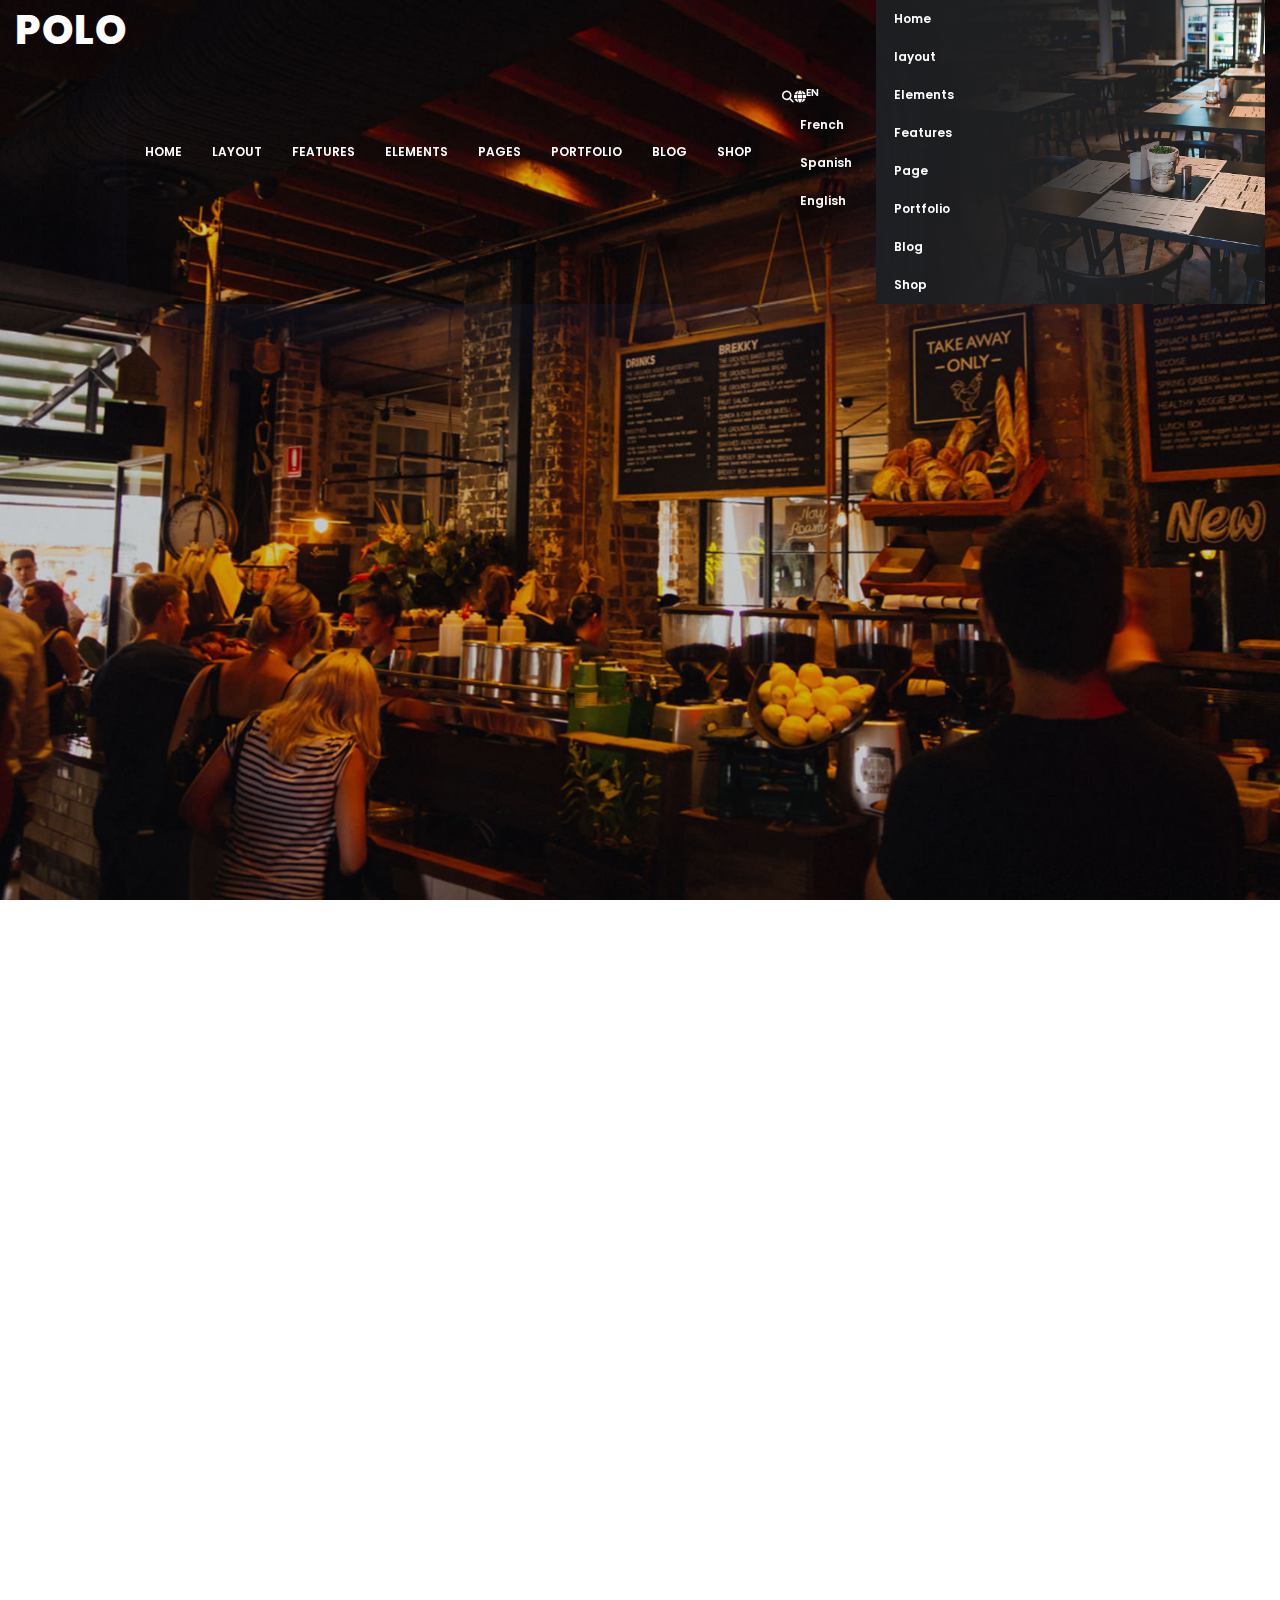
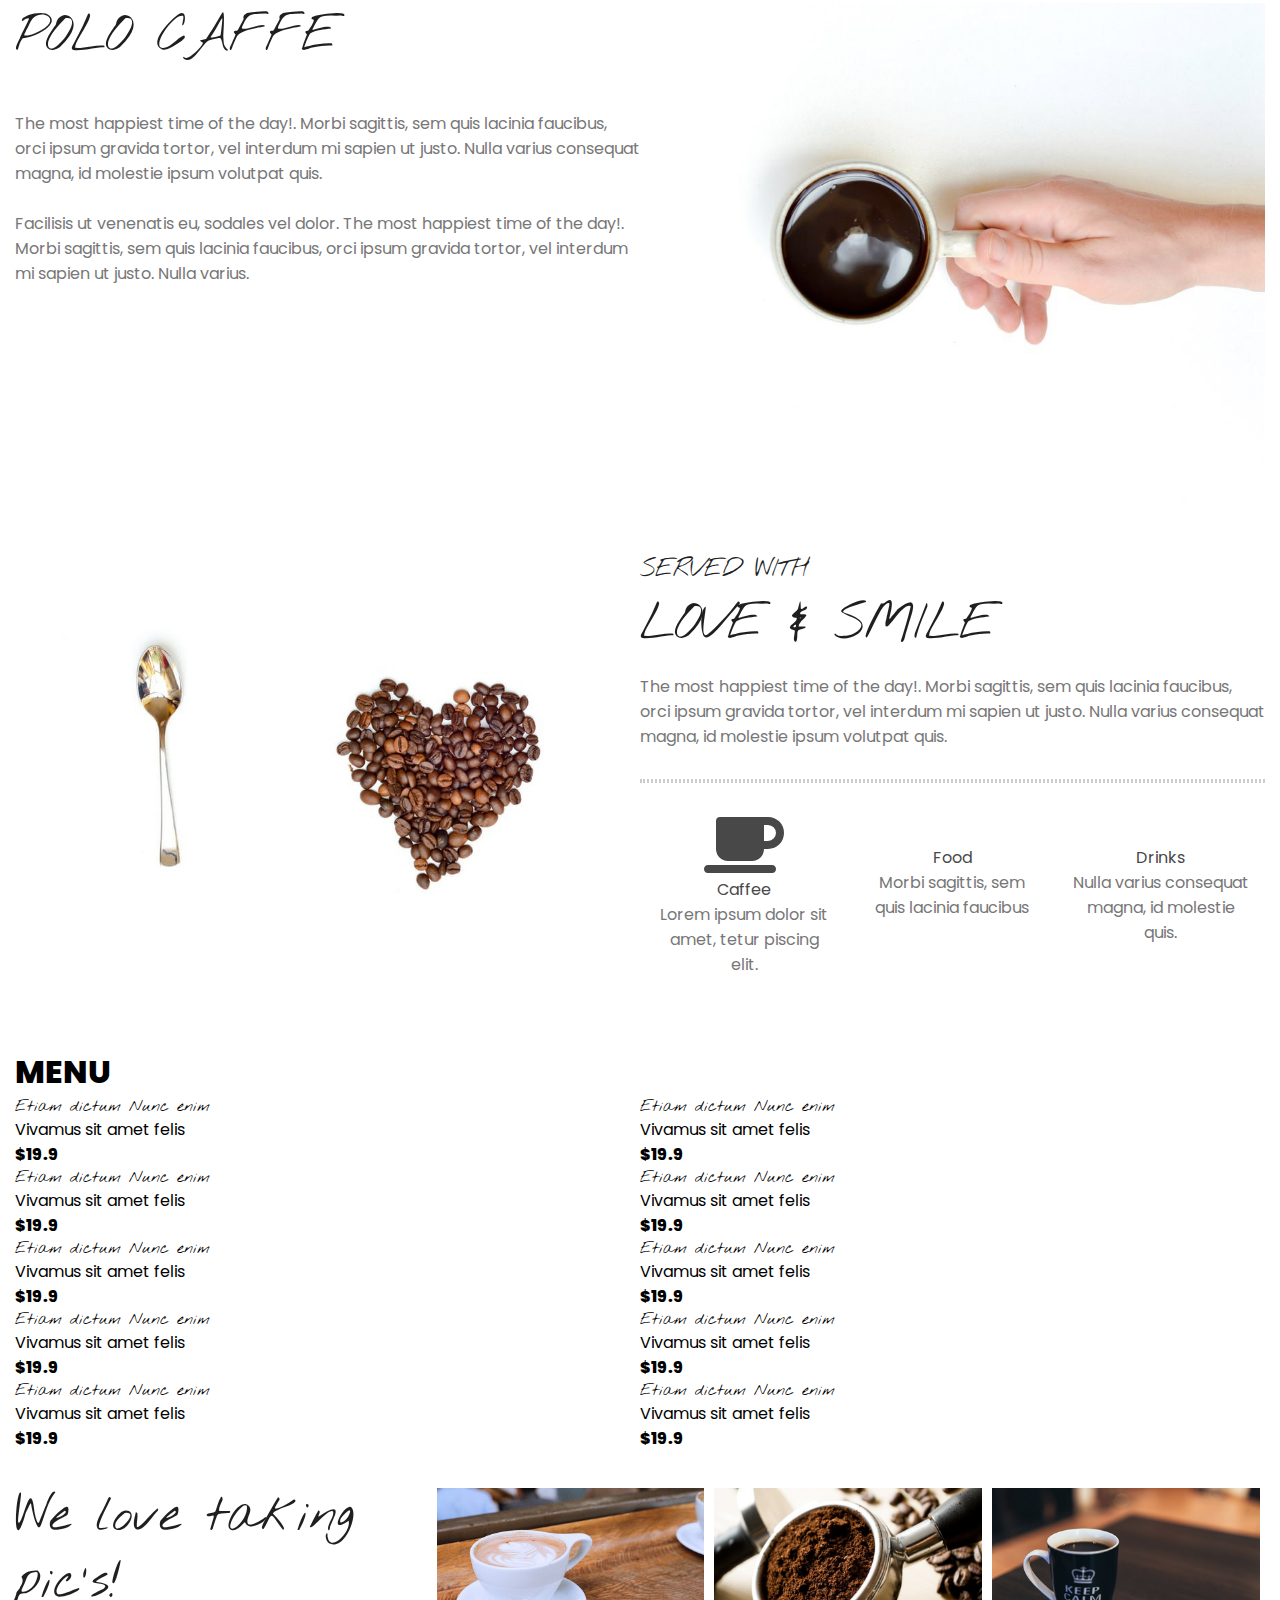
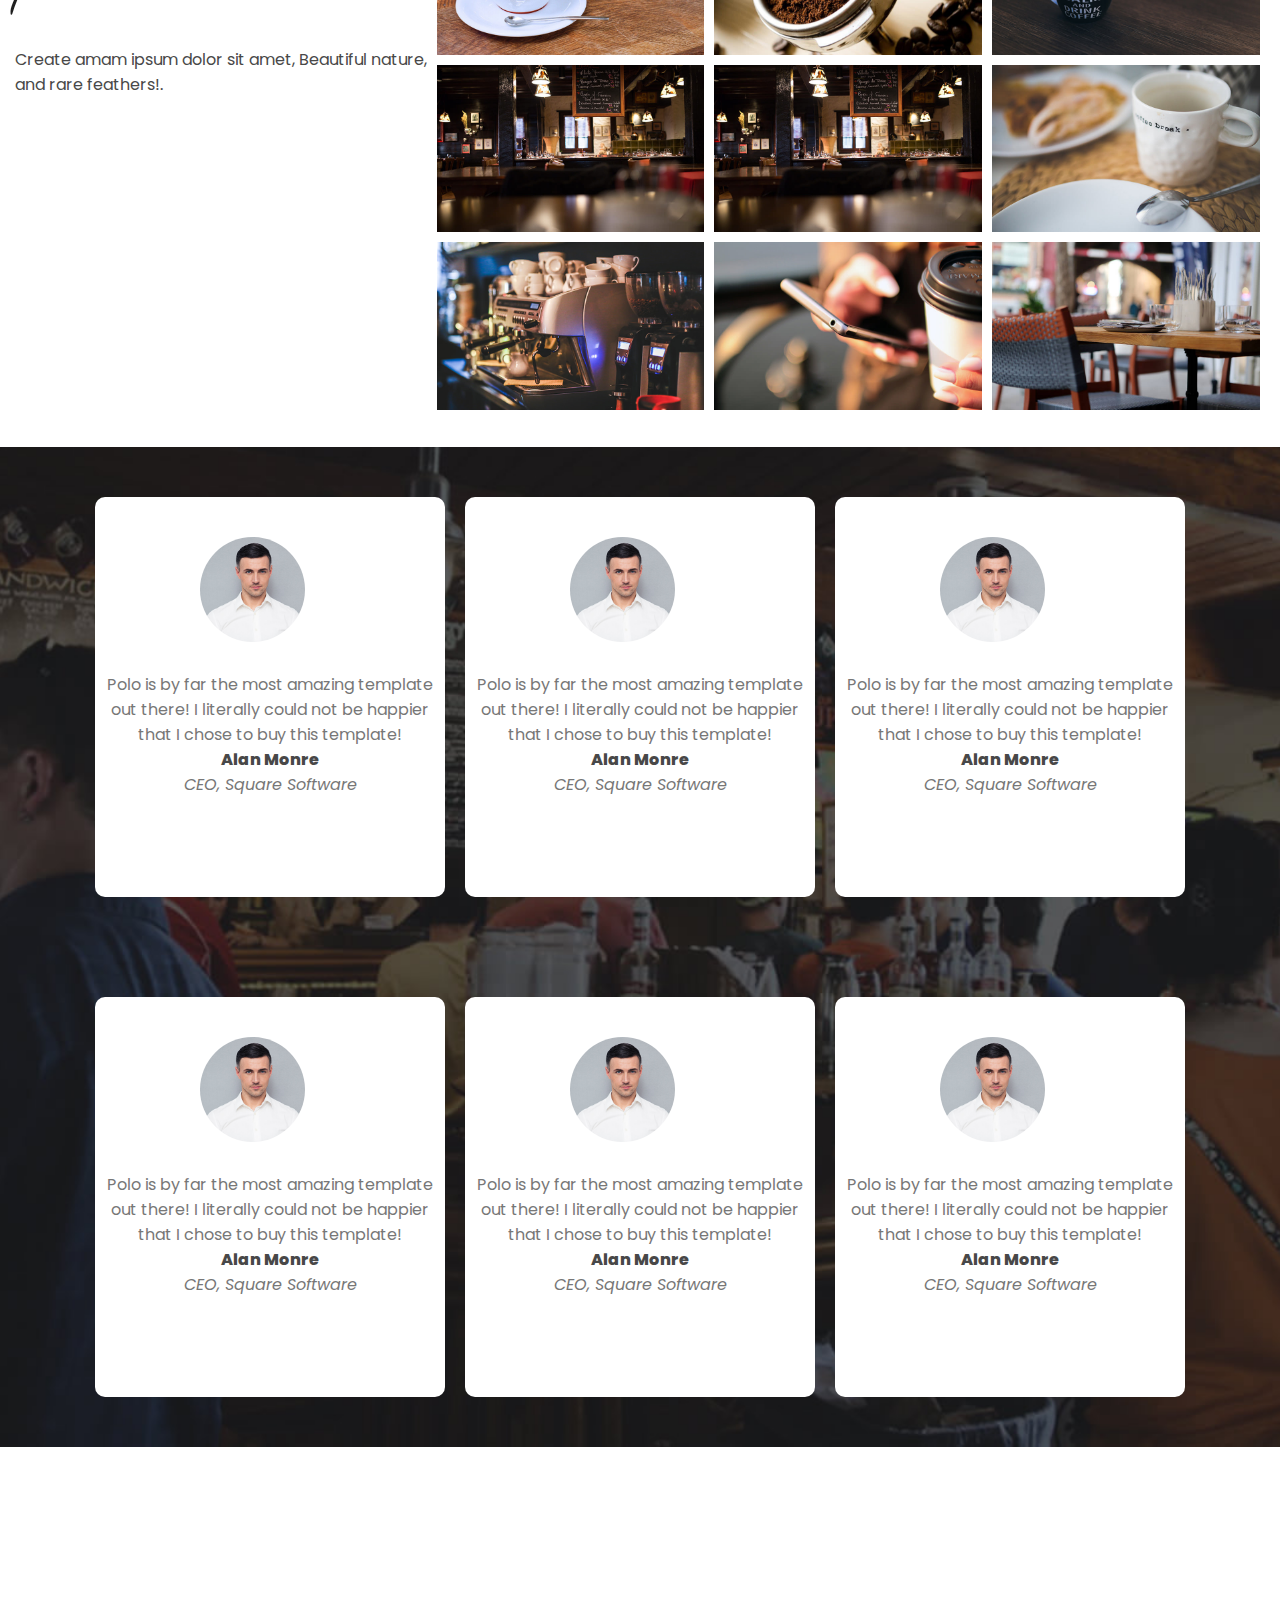
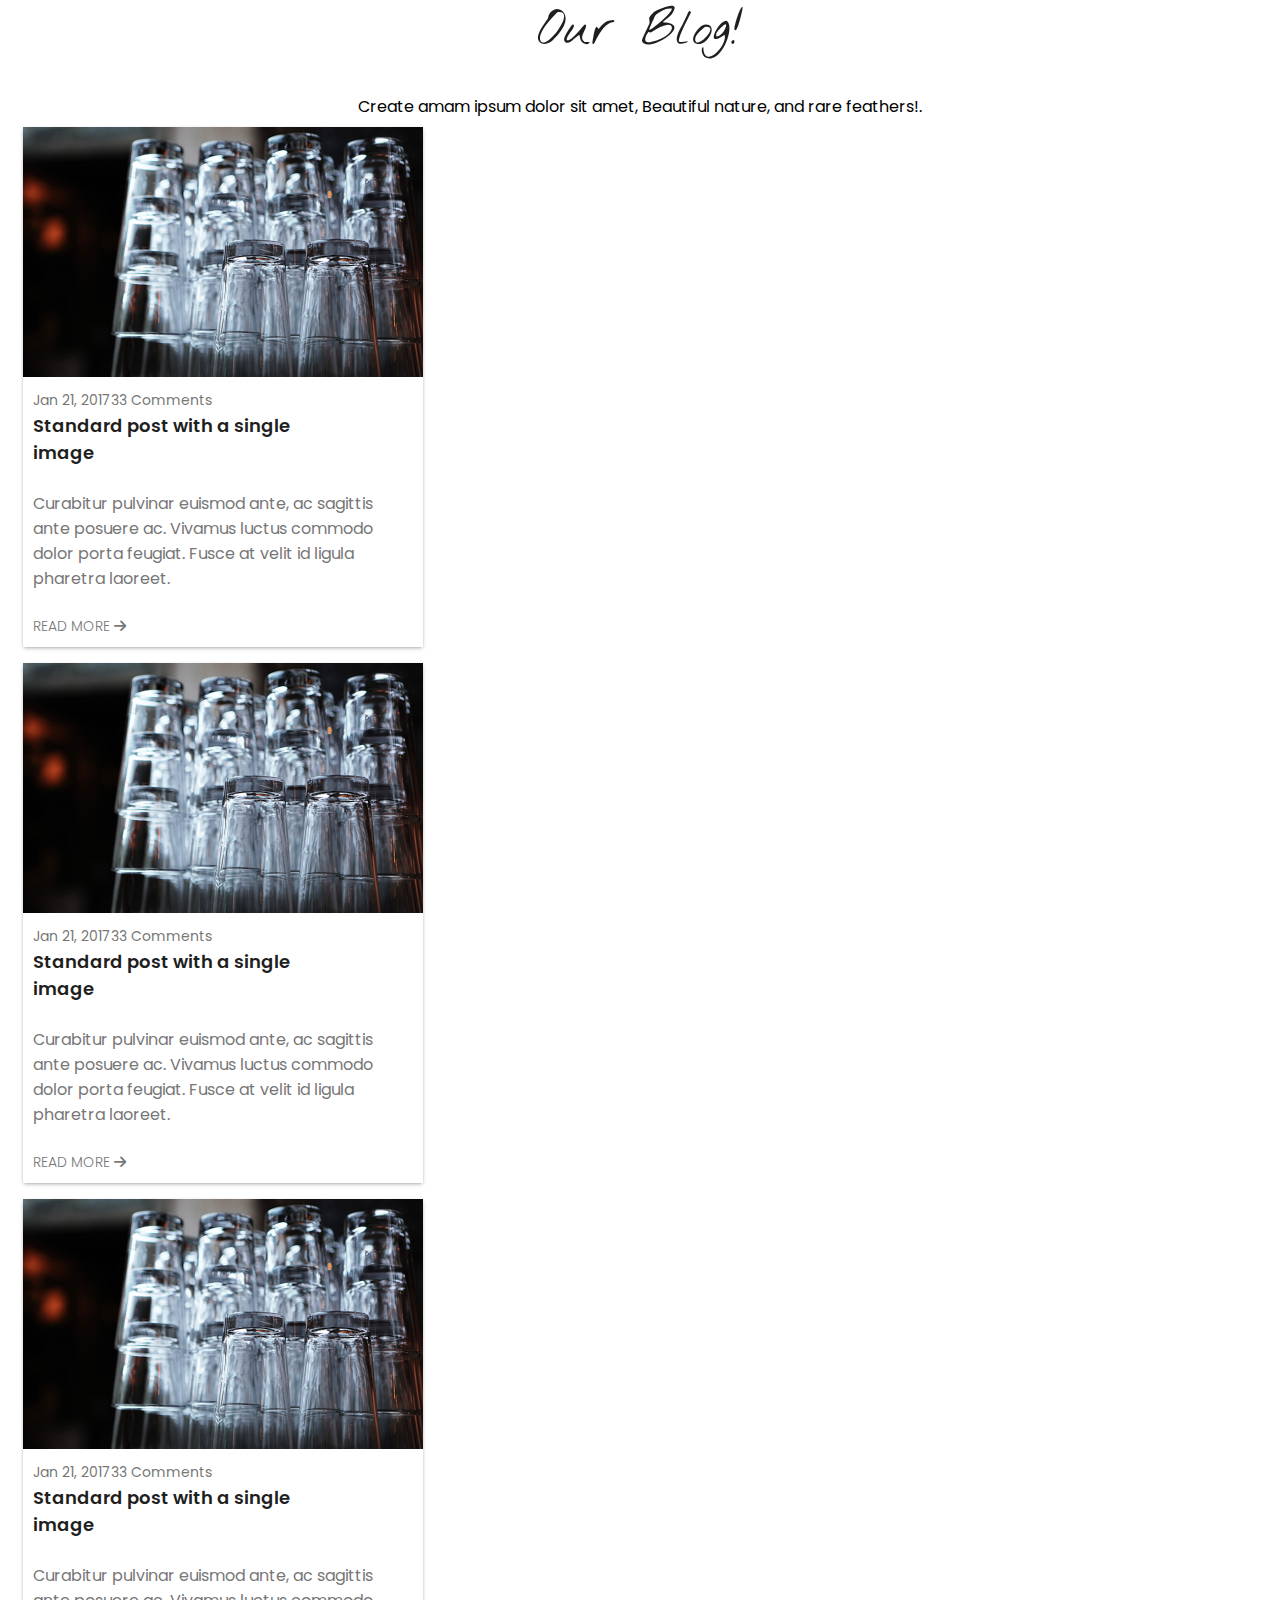
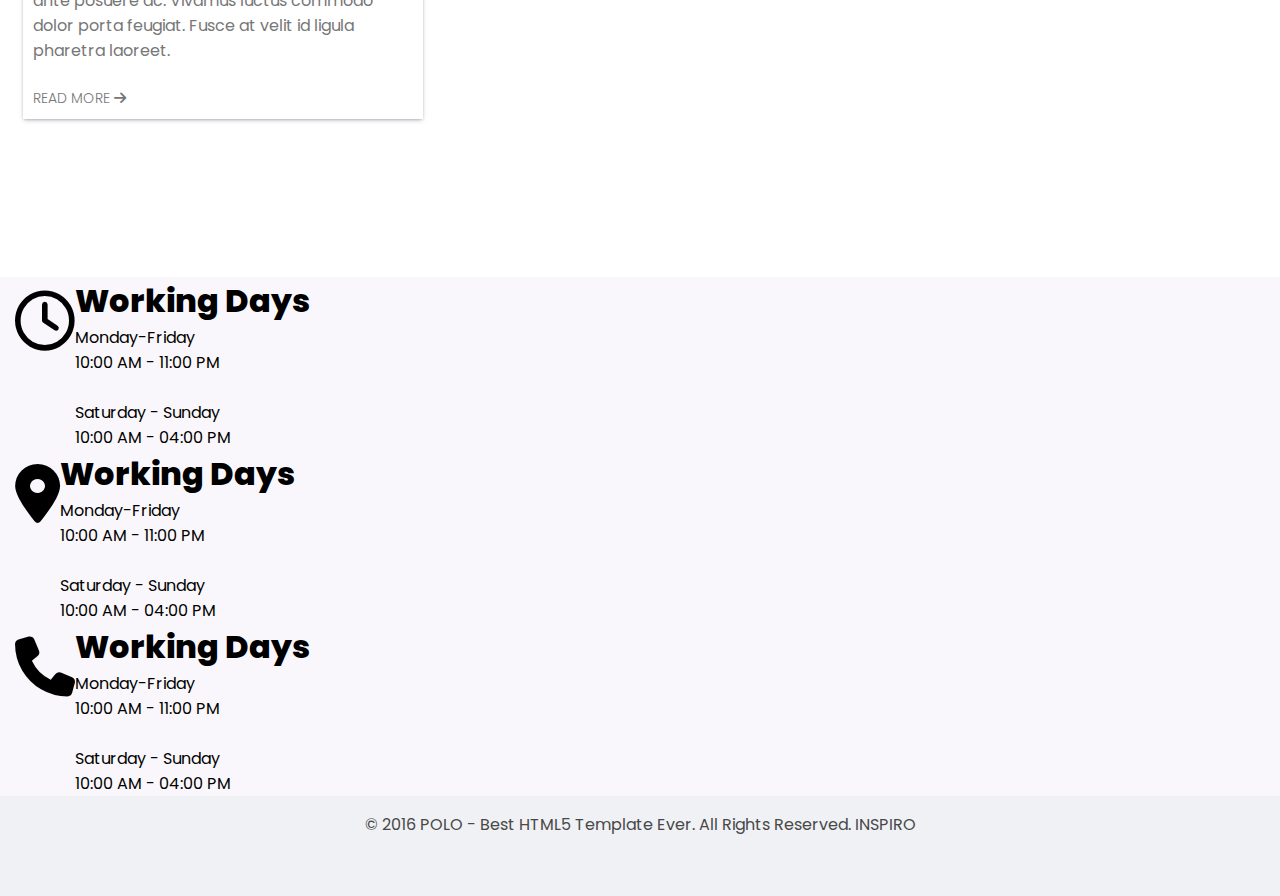
<file: index.html>
<!DOCTYPE html>
<html lang="en">

<head>
    <meta charset="UTF-8">
    <meta name="viewport" content="width=device-width, initial-scale=1.0">
    <title>COFFEE</title>
    <link rel="stylesheet" href="./css/style.css" type="text/css">
    <link rel="stylesheet" href="./css/all.min.css" type="text/css">
    <link rel="stylesheet" href="./fonts/nothing you can do/stylesheet.css" type="text/css">
    <link rel="stylesheet" href="./fonts/Popins/stylesheet.css" type="text/css">
    <link rel="stylesheet" href="./fonts/nothing you can do/stylesheet.css" type="text/css">
    <link rel="stylesheet" href="./css/media.css" type="text/css">
</head>

<body>
    <div class="main">
        <!-- header section start -->
        <header>
            <div class="container">
                <div class="topbar d-flex justify-content-between">
                    <span class="logo">POLO</span>
                    <nav class="d-flex ">
                        <ul class="d-flex align-item-center d-md-none">
                            <li><a href="javascript:void(0)">HOME</a></li>
                            <li class="dropdown-toggler">
                                <a href="javascript:void(0)">LAYOUT</a>
                                <ul class="dropdown-menu">
                                    <li><a href="javascript:void(0)">Topbar</a></li>
                                    <li><a href="javascript:void(0)">Header</a></li>
                                    <li><a href="javascript:void(0)">Main Menu</a></li>
                                    <li><a href="javascript:void(0)">Page Title</a></li>
                                    <li><a href="javascript:void(0)">Page Menu</a></li>
                                    <li><a href="javascript:void(0)">Sidebars</a></li>
                                    <li><a href="javascript:void(0)">Footers</a></li>
                                    <li><a href="javascript:void(0)">Options</a></li>
                                    <li><a href="javascript:void(0)">Layout Demos</a></li>
                                </ul>
                            </li>
                            <li class="dropdown-toggler">
                                <a href="javascript:void(0)">FEATURES</a>
                                <ul class="dropdown-menu">
                                    <li><a href="javascript:void(0)">Sliders</a></li>
                                    <li><a href="javascript:void(0)">Widgets</a></li>
                                    <li><a href="javascript:void(0)">Page Loaders</a></li>
                                    <li><a href="javascript:void(0)">Modal Auto Open</a></li>
                                    <li><a href="javascript:void(0)">Cookie Notify</a></li>
                                    <li><a href="javascript:void(0)">Shape Dividers</a></li>
                                    <li><a href="javascript:void(0)">Menu Labels</a></li>
                                </ul>
                            </li>
                            <li class="mega-menu-toggler">
                                <a href="javascript:void(0)">ELEMENTS</a>
                                <ul class="mega-menu justify-content-between">
                                    <li><a href="javascript:void(0)">Accordions</a></li>
                                    <li><a href="javascript:void(0)">Alerts</a></li>
                                    <li><a href="javascript:void(0)">Animations</a></li>
                                    <li><a href="javascript:void(0)">Avatar</a></li>
                                    <li><a href="javascript:void(0)">Audio & Video</a></li>
                                    <li><a href="javascript:void(0)">Blockquotes</a></li>
                                    <li><a href="javascript:void(0)">BS Switch</a></li>
                                    <li><a href="javascript:void(0)">BS Notify</a></li>
                                    <li><a href="javascript:void(0)">Breadcrumbs</a></li>
                                    <li><a href="javascript:void(0)">Buttons</a></li>
                                    <li><a href="javascript:void(0)">Background Image</a></li>
                                    <li><a href="javascript:void(0)">Background Overlays</a></li>
                                    <li><a href="javascript:void(0)">ChartsNEW</a></li>
                                    <li><a href="javascript:void(0)">CalendarNEW</a></li>
                                    <li><a href="javascript:void(0)">Clients logos</a></li>
                                    <li><a href="javascript:void(0)">Call to action</a></li>
                                    <li><a href="javascript:void(0)">Carousel</a></li>
                                    <li><a href="javascript:void(0)">Code</a></li>
                                    <li><a href="javascript:void(0)">Countdown Timers</a></li>
                                    <li><a href="javascript:void(0)">CountdownNEW</a></li>
                                    <li><a href="javascript:void(0)">Counter Numbers</a></li>
                                    <li><a href="javascript:void(0)">Clipboard</a></li>
                                    <li><a href="javascript:void(0)">Data Tables</a></li>
                                    <li><a href="javascript:void(0)">Date & Time Pickers</a></li>
                                    <li><a href="javascript:void(0)">Dropcat & Highlight</a></li>
                                    <li><a href="javascript:void(0)">Dropdowns</a></li>
                                    <li><a href="javascript:void(0)">Team members</a></li>
                                    <li><a href="javascript:void(0)">Form Controls</a></li>
                                    <li><a href="javascript:void(0)">Form Validation</a></li>
                                    <li><a href="javascript:void(0)">Form Layouts</a></li>
                                    <li><a href="javascript:void(0)">File upload</a></li>
                                    <li><a href="javascript:void(0)">Grid System</a></li>
                                    <li><a href="javascript:void(0)">Heading Styles</a></li>
                                    <li><a href="javascript:void(0)">Icon Boxes</a></li>
                                    <li><a href="javascript:void(0)">Icons</a></li>
                                    <li><a href="javascript:void(0)">Images</a></li>
                                    <li><a href="javascript:void(0)">Lightbox</a></li>
                                    <li><a href="javascript:void(0)">Lists</a></li>
                                    <li><a href="javascript:void(0)">Labels & Badges</a></li>
                                    <li><a href="javascript:void(0)">Maps</a></li>
                                    <li><a href="javascript:void(0)">Modal</a></li>
                                    <li><a href="javascript:void(0)">Modal Strip</a></li>
                                    <li><a href="javascript:void(0)">Navbar & Navs</a></li>
                                    <li><a href="javascript:void(0)">Pagination & Pager</a></li>
                                    <li><a href="javascript:void(0)">Panels</a></li>
                                    <li><a href="javascript:void(0)">Pie charts</a></li>
                                    <li><a href="javascript:void(0)">Popover</a></li>
                                    <li><a href="javascript:void(0)">Milestone & Stats</a></li>
                                    <li><a href="javascript:void(0)">Pricing tables</a></li>
                                    <li><a href="javascript:void(0)">Progress bars</a></li>
                                    <li><a href="javascript:void(0)">Parallax</a></li>
                                    <li><a href="javascript:void(0)">Particles</a></li>
                                    <li><a href="javascript:void(0)">Responsive utilities</a></li>
                                    <li><a href="javascript:void(0)">Range Slider</a></li>
                                    <li><a href="javascript:void(0)">Sections</a></li>
                                    <li><a href="javascript:void(0)">Smooth Scrolling</a></li>
                                    <li><a href="javascript:void(0)">Social Icons</a></li>
                                    <li><a href="javascript:void(0)">Spinners</a></li>
                                    <li><a href="javascript:void(0)">Switch Toggle</a></li>
                                    <li><a href="javascript:void(0)">Shape Dividers</a></li>
                                    <li><a href="javascript:void(0)">RatingsNEW</a></li>
                                    <li><a href="javascript:void(0)">Tables</a></li>
                                    <li><a href="javascript:void(0)">Text Boxes</a></li>
                                    <li><a href="javascript:void(0)">Tabs</a></li>
                                    <li><a href="javascript:void(0)">Testimonials</a></li>
                                    <li><a href="javascript:void(0)">Toggles</a></li>
                                    <li><a href="javascript:void(0)">Tooltips</a></li>
                                    <li><a href="javascript:void(0)">Typography</a></li>
                                    <li><a href="javascript:void(0)">Text Rotator</a></li>
                                    <li><a href="javascript:void(0)">Timeline</a></li>
                                    <li><a href="javascript:void(0)">Video Background</a></li>
                                    <li><a href="javascript:void(0)">Wizard</a></li>
                                </ul>
                            </li>
                            <li class="dropdown-toggler">
                                <a href="javascript:void(0)">PAGES</a>
                                <ul class="dropdown-menu">
                                    <li><a href="javascript:void(0)">About us</a></li>
                                    <li><a href="javascript:void(0)">About me</a></li>
                                    <li><a href="javascript:void(0)">Contact us</a></li>
                                    <li><a href="javascript:void(0)">Gallery</a></li>
                                    <li><a href="javascript:void(0)">User pages</a></li>
                                    <li><a href="javascript:void(0)">Services</a></li>
                                    <li><a href="javascript:void(0)">Our team</a></li>
                                    <li><a href="javascript:void(0)">Our clients</a></li>
                                    <li><a href="javascript:void(0)">Maintenance</a></li>
                                    <li><a href="javascript:void(0)">404 Page</a></li>
                                    <li><a href="javascript:void(0)">404 Page - Parallax</a></li>
                                    <li><a href="javascript:void(0)">500 Page</a></li>
                                    <li><a href="javascript:void(0)">Fullwidth page</a></li>
                                    <li><a href="javascript:void(0)">Fullwidth page - Wide</a></li>
                                    <li><a href="javascript:void(0)">Page with Sidebar</a></li>
                                    <li><a href="javascript:void(0)">Site Map</a></li>
                                    <li><a href="javascript:void(0)">FAQ</a></li>
                                </ul>
                            </li>
                            <li class="mega-menu-toggler">
                                <a href="javascript:void(0)">PORTFOLIO</a>
                                <div class="mega-menu">
                                    <nav class="d-flex justify-content-between">
                                        <ul>
                                            <li><a href="javascript:void(0)">Grids</a></li>
                                            <li><a href="javascript:void(0)">Two Columns</a></li>
                                            <li><a href="javascript:void(0)">Three Columns</a></li>
                                            <li><a href="javascript:void(0)">Four Columns</a></li>
                                            <li><a href="javascript:void(0)">Five Columns</a></li>
                                            <li><a href="javascript:void(0)">Six Columns</a></li>
                                            <li><a href="javascript:void(0)">Sidebar version</a></li>
                                            <li><a href="javascript:void(0)">Wide version</a></li>
                                        </ul>
                                        <ul>
                                            <li><a href="javascript:void(0)">Masonry</a></li>
                                            <li><a href="javascript:void(0)">Two Columns</a></li>
                                            <li><a href="javascript:void(0)">Three Columns</a></li>
                                            <li><a href="javascript:void(0)">Four Columns</a></li>
                                            <li><a href="javascript:void(0)">Five Columns</a></li>
                                            <li><a href="javascript:void(0)">Six Columns</a></li>
                                            <li><a href="javascript:void(0)">Sidebar version</a></li>
                                            <li><a href="javascript:void(0)">Wide version</a></li>
                                        </ul>
                                        <ul>
                                            <li><a href="javascript:void(0)">Styles</a></li>
                                            <li><a href="javascript:void(0)">Filter Styles</a></li>
                                            <li><a href="javascript:void(0)">Load more</a></li>
                                            <li><a href="javascript:void(0)">Load more - Sidebar</a></li>
                                            <li><a href="javascript:void(0)">Infinity Scroll</a></li>
                                            <li><a href="javascript:void(0)">Portfolio Ajax</a></li>
                                            <li><a href="javascript:void(0)">Gallery Modal</a></li>
                                            <li><a href="javascript:void(0)">Video Modal</a></li>
                                        </ul>
                                        <ul>
                                            <li><a href="javascript:viod(0)">Layouts</a></li>
                                            <li><a href="javascript:void(0)">Left Sidebar</a></li>
                                            <li><a href="javascript:void(0)">Right Sidebar</a></li>
                                            <li><a href="javascript:void(0)">Both Sidebars</a></li>
                                            <li><a href="javascript:void(0)">Slider Default</a></li>
                                            <li><a href="javascript:void(0)">No Page Title</a></li>
                                            <li><a href="javascript:void(0)">No Page Title - Sidebar</a></li>
                                            <li><a href="javascript:void(0)">Hover Styles</a></li>
                                        </ul>
                                        <ul>
                                            <li><a href="javascript:viod(0)">Single Project</a></li>
                                            <li><a href="javascript:void(0)">Grid Gallery</a></li>
                                            <li><a href="javascript:void(0)">Particles Wide Project</a></li>
                                            <li><a href="javascript:void(0)">Floating Sidebar</a></li>
                                            <li><a href="javascript:void(0)">Slider version</a></li>
                                            <li><a href="javascript:void(0)">Fullscreen image</a></li>
                                            <li><a href="javascript:void(0)">Fullscreen Video</a></li>
                                        </ul>
                                    </nav>
                                    <div class=" d-flex hover-style-line align-item-center">
                                        <p><span>20+</span> Amazing Hover Styles</p>
                                        <a href="javascript:void(0)">view all hover style</a>
                                    </div>
                                </div>
                            </li>
                            <li class="mega-menu-toggler">
                                <a href="javascript:void(0)">BLOG</a>
                                <nav class="mega-menu d-flex justify-content-between">
                                    <ul>
                                        <li><a href="javascript:void(0)">Masonry</a></li>
                                        <li><a href="javascript:void(0)">Two Columns</a></li>
                                        <li><a href="javascript:void(0)">Three Columns</a></li>
                                        <li><a href="javascript:void(0)">Four Columns</a></li>
                                        <li><a href="javascript:void(0)">Sidebar version</a></li>
                                        <li><a href="javascript:void(0)">No page title</a></li>
                                        <li><a href="javascript:void(0)">Wide version</a></li>
                                        <li><a href="javascript:void(0)">Load More</a></li>
                                        <li><a href="javascript:void(0)">Infinite Scroll</a></li>
                                        <li><a href="javascript:void(0)">Filter Categories</a></li>
                                    </ul>
                                    <ul>
                                        <li><a href="javascript:void(0)">Grids Layout</a></li>
                                        <li><a href="javascript:void(0)">One Column</a></li>
                                        <li><a href="javascript:void(0)">Two Columns</a></li>
                                        <li><a href="javascript:void(0)">Three Columns</a></li>
                                        <li><a href="javascript:void(0)">Four Columns</a></li>
                                        <li><a href="javascript:void(0)">No page title</a></li>
                                        <li><a href="javascript:void(0)">Wide version</a></li>
                                        <li><a href="javascript:void(0)">Load More</a></li>
                                        <li><a href="javascript:void(0)">Infinite Scroll</a></li>
                                        <li><a href="javascript:void(0)">Filter Categories</a></li>
                                    </ul>
                                    <ul>
                                        <li><a href="javascript:void(0)">Left Image</a></li>
                                        <li><a href="javascript:void(0)">Right Sidebar</a></li>
                                        <li><a href="javascript:void(0)">Left Sidebar</a></li>
                                        <li><a href="javascript:void(0)">Both Sidebars</a></li>
                                        <li><a href="javascript:void(0)">No Sidebar</a></li>
                                        <li><a href="javascript:void(0)">No page title</a></li>
                                        <li><a href="javascript:void(0)">Load More</a></li>
                                        <li><a href="javascript:void(0)">Infinite Scroll</a></li>
                                        <li><a href="javascript:void(0)">Author Info</a></li>
                                        <li><a href="javascript:void(0)">Filter Categories</a></li>
                                    </ul>
                                    <ul>
                                        <li><a href="javascript:void(0)">Post Item Styles</a></li>
                                        <li><a href="javascript:void(0)">Shadow</a></li>
                                        <li><a href="javascript:void(0)">Textual</a></li>
                                        <li><a href="javascript:void(0)">Grey Background</a></li>
                                        <li><a href="javascript:void(0)">Author Info</a></li>
                                        <ul>
                                            <li><a href="javascript:viod(0)">Layouts</a></li>
                                            <li><a href="javascript:void(0)">Left Sidebar</a></li>
                                            <li><a href="javascript:void(0)">Right Sidebar</a></li>
                                            <li><a href="javascript:void(0)">Both Sidebars</a></li>
                                            <li><a href="javascript:void(0)">Fullwidth</a></li>
                                        </ul>
                                    </ul>
                                    <ul>
                                        <li><a href="javascript:viod(0)">Single Post</a></li>
                                        <li><a href="javascript:void(0)">Default</a></li>
                                        <li><a href="javascript:void(0)">Slider</a></li>
                                        <li><a href="javascript:void(0)">Video</a></li>
                                        <li><a href="javascript:void(0)">Audio</a></li>
                                        <li><a href="javascript:void(0)">Creative</a></li>
                                        <ul>
                                            <li><a href="javascript:viod(0)">Comments</a></li>
                                            <li><a href="javascript:void(0)">Default Comments</a></li>
                                            <li><a href="javascript:void(0)">Disqus Comments</a></li>
                                            <li><a href="javascript:void(0)">Facebook Comments</a></li>
                                        </ul>
                                    </ul>
                                </nav>
                            </li>
                            <li class="mega-menu-toggler">
                                <a href="javascript:void(0)">SHOP</a>
                                <nav class="mega-menu d-flex justify-content-between">
                                    <ul>
                                        <li><a href="javascript:void(0)">Columns</a></li>
                                        <li><a href="javascript:void(0)">Two Columns</a></li>
                                        <li><a href="javascript:void(0)">Three Columns</a></li>
                                        <li><a href="javascript:void(0)">Four Columns</a></li>
                                        <li><a href="javascript:void(0)">Five Columns</a></li>
                                        <li><a href="javascript:void(0)">Six Columns</a></li>
                                        <li><a href="javascript:void(0)">Sidebar Sticky</a></li>
                                        <li><a href="javascript:void(0)">Wide version</a></li>
                                        <li><a href="javascript:void(0)">No page title</a></li>
                                    </ul>
                                    <ul>
                                        <li><a href="javascript:void(0)">Layouts</a></li>
                                        <li><a href="javascript:void(0)">Left Sidebar</a></li>
                                        <li><a href="javascript:void(0)">Right Sidebar</a></li>
                                        <li><a href="javascript:void(0)">Both Sidebars</a></li>
                                        <li><a href="javascript:void(0)">Fullwidth (Wide)</a></li>
                                        <ul>
                                            <li><a href="javascript:void(0)">Loading Styles</a></li>
                                            <li><a href="javascript:void(0)">Load more</a></li>
                                            <li><a href="javascript:void(0)">Load Sidebar</a></li>
                                            <li><a href="javascript:void(0)">Infinity Scroll</a></li>
                                        </ul>
                                    </ul>
                                    <ul>
                                        <li><a href="javascript:viod(0)">Order process</a></li>
                                        <li><a href="javascript:void(0)">Shoping Cart</a></li>
                                        <li><a href="javascript:void(0)">Shoping Cart - Empty</a></li>
                                        <li><a href="javascript:void(0)">Checkout</a></li>
                                        <li><a href="javascript:void(0)">Checkout Completed</a></li>
                                        <li><a href="javascript:void(0)">Wishlist</a></li>
                                        <li><a href="javascript:void(0)">Wishlist Empty</a></li>
                                    </ul>
                                    <ul>
                                        <li><a href="javascript:viod(0)">Single Product</a></li>
                                        <li><a href="javascript:void(0)">Fullwidth</a></li>
                                        <li><a href="javascript:void(0)">Left Sidebar</a></li>
                                        <li><a href="javascript:void(0)">Right Sidebar</a></li>
                                        <li><a href="javascript:void(0)">Both Sidebars</a></li>
                                    </ul>
                                </nav>
                            </li>
                        </ul>
                        <ul class="d-flex align-item-center">
                            <li class="dropdown-toggler">
                                <a href="javascript:void(0)"><i class="fa-solid fa-magnifying-glass"></i><i
                                        class="fa-solid fa-globe"></i><sup>EN</sup></a>
                                <ul class="dropdown-menu-language">
                                    <li><a href="javascript:void(0)">French</a></li>
                                    <li><a href="javascript:void(0)">Spanish</a></li>
                                    <li><a href="javascript:void(0)">English</a></li>
                                </ul>
                            </li>
                        </ul>
                    </nav>
                    <div class="menu d-md-flex align-item-center d-none">
                        <div class="menu-icon d-flex align-item-center">
                        </div>
                        <nav>
                            <ul class="d-none">
                                <li><a href="javascript:void(0)">Home</a></li>
                                <li><a href="javascript:void(0)">layout</a></li>
                                <li><a href="javascript:void(0)">Elements</a></li>
                                <li><a href="javascript:void(0)">Features</a></li>
                                <li><a href="javascript:void(0)">Page</a></li>
                                <li><a href="javascript:void(0)">Portfolio</a></li>
                                <li><a href="javascript:void(0)">Blog</a></li>
                                <li><a href="javascript:void(0)">Shop</a></li>
                            </ul>
                        </nav>
                    </div>
                </div>
            </div>
        </header>
        <!-- header section end -->

        <!-- hero section start -->
        <section class="hero">
            <div class="container">
                <div class="hero-content">
                    <div class="hero-item d-flex justify-content-center">
                        <img src="./images/logo-caffe1.png" alt="" class="image align-item-center">
                    </div>
                </div>
            </div>
        </section>
        <!-- hero section end -->
    </div>
    <main>
        <!-- about section start -->
        <section class="about">
            <div class="container">
                <div class="about-content">
                    <div class="row">
                        <div class="col-6 col-md-12">
                            <p class="f-family">POLO CAFFE</p>
                            <br>
                            <p>
                                The most happiest time of the day!. Morbi sagittis, sem quis lacinia faucibus, orci
                                ipsum gravida tortor, vel interdum mi sapien ut justo. Nulla varius consequat magna, id
                                molestie ipsum volutpat quis.
                            </p>
                            <br>
                            <p>
                                Facilisis ut venenatis eu, sodales vel dolor. The most happiest time of the day!. Morbi
                                sagittis, sem quis lacinia faucibus, orci ipsum gravida tortor, vel interdum mi sapien
                                ut justo. Nulla varius.
                            </p>
                        </div>
                        <div class="col-6 image1 col-md-12">
                            <img src="./images/bg2.jpg" alt="">
                        </div>
                    </div>
                    <div class="row">
                        <div class="col-6 col-md-12">
                            <img src="./images/bg3.jpg" alt="">
                        </div>
                        <div class="col-6 col-md-12">
                            <p class="f-family served">SERVED WITH</p>
                            <p class="f-family">LOVE & SMILE</p>
                            <p>
                                The most happiest time of the day!. Morbi sagittis, sem quis lacinia faucibus, orci
                                ipsum gravida tortor, vel interdum mi sapien ut justo. Nulla varius consequat magna, id
                                molestie ipsum volutpat quis.
                            </p>
                            <div class="seperate-dot"></div>
                            <div class="row">
                                <div class="col-4">
                                    <i class="fa-solid fa-mug-saucer"></i>
                                    <p class="cafe">Caffee</p>
                                    <p>Lorem ipsum dolor sit amet, tetur piscing elit.</p>
                                </div>
                                <div class="col-4 mt-2">
                                    <p class="cafe">Food</p>
                                    <p>Morbi sagittis, sem quis lacinia faucibus</p>
                                </div>
                                <div class="col-4 mt-2">
                                    <p class="cafe">Drinks</p>
                                    <p>Nulla varius consequat magna, id molestie quis.</p>
                                </div>
                            </div>
                        </div>
                    </div>
                </div>
            </div>
        </section>
        <!-- about section end -->

        <!-- menu section start -->
        <section class="section-menu">
            <div class="bg-triangle"></div>
            <div class="container">
                <div class="section-menu-content">
                    <h1 class="mt-2">MENU</h1>
                    <div class="row">
                        <div class="col-6 col-md-12">
                            <ul>
                                <li>
                                    <p class="f-family">Etiam dictum Nunc enim</p>
                                    <p>Vivamus sit amet felis</p>
                                    <strong>$19.9</strong>
                                </li>
                                <li>
                                    <p class="f-family">Etiam dictum Nunc enim</p>
                                    <p>Vivamus sit amet felis</p>
                                    <strong>$19.9</strong>
                                </li>
                                <li>
                                    <p class="f-family">Etiam dictum Nunc enim</p>
                                    <p>Vivamus sit amet felis</p>
                                    <strong>$19.9</strong>
                                </li>
                                <li>
                                    <p class="f-family">Etiam dictum Nunc enim</p>
                                    <p>Vivamus sit amet felis</p>
                                    <strong>$19.9</strong>
                                </li>
                                <li>
                                    <p class="f-family">Etiam dictum Nunc enim</p>
                                    <p>Vivamus sit amet felis</p>
                                    <strong>$19.9</strong>
                                </li>
                            </ul>
                        </div>
                        <div class="col-6 col-md-12">
                            <ul>
                                <li>
                                    <p class="f-family">Etiam dictum Nunc enim</p>
                                    <p>Vivamus sit amet felis</p>
                                    <strong>$19.9</strong>
                                </li>
                                <li>
                                    <p class="f-family">Etiam dictum Nunc enim</p>
                                    <p>Vivamus sit amet felis</p>
                                    <strong>$19.9</strong>
                                </li>
                                <li>
                                    <p class="f-family">Etiam dictum Nunc enim</p>
                                    <p>Vivamus sit amet felis</p>
                                    <strong>$19.9</strong>
                                </li>
                                <li>
                                    <p class="f-family">Etiam dictum Nunc enim</p>
                                    <p>Vivamus sit amet felis</p>
                                    <strong>$19.9</strong>
                                </li>
                                <li>
                                    <p class="f-family">Etiam dictum Nunc enim</p>
                                    <p>Vivamus sit amet felis</p>
                                    <strong>$19.9</strong>
                                </li>
                            </ul>
                        </div>
                    </div>
                </div>
            </div>
        </section>
        <!-- menu section end -->

        <!-- gallery section start -->
        <section class="gallery mt-2">
            <div class="container">
                <div class="gallery-content">
                    <div class="row">
                        <div class="col-4 col-md-12">
                            <p class="f-family">We love taking <br> pic's!</p>
                            <p>Create amam ipsum dolor sit amet, Beautiful nature, and rare feathers!.</p>
                        </div>
                        <div class="col col-md-12">
                            <div class="row">
                                <div class="col-4"><img src="./images/img1.jpg" alt=""></div>
                                <div class="col-4"><img src="./images/img2.jpg" alt=""></div>
                                <div class="col-4"><img src="./images/img4.jpg" alt=""></div>
                                <div class="col-4"><img src="./images/img3.jpg" alt=""></div>
                                <div class="col-4"><img src="./images/img3.jpg" alt=""></div>
                                <div class="col-4"><img src="./images/img6.jpg" alt=""></div>
                                <div class="col-4"><img src="./images/img7.jpg" alt=""></div>
                                <div class="col-4"><img src="./images/img8.jpg" alt=""></div>
                                <div class="col-4"><img src="./images/img9.jpg" alt=""></div>
                            </div>
                        </div>
                    </div>
                </div>
            </div>
        </section>
        <!-- gallery section end -->

        <!-- review section start -->
        <section class="review mt-2">
            <div class="container">
                <div class="review-content">
                    <div class="row justify-content-center">
                        <div class="card1">
                            <img src="./images/male1.jpg" alt="">
                            <div class="card1-content">
                                <p>Polo is by far the most amazing template out there! I literally could not be happier
                                    that I
                                    chose to buy this template!</p>
                                <strong>Alan Monre</strong>
                                <p><i>CEO, Square Software</i></p>
                            </div>
                        </div>
                        <div class="card1">
                            <img src="./images/male1.jpg" alt="">
                            <div class="card1-content">
                                <p>Polo is by far the most amazing template out there! I literally could not be happier
                                    that I
                                    chose to buy this template!</p>
                                <strong>Alan Monre</strong>
                                <p><i>CEO, Square Software</i></p>
                            </div>
                        </div>
                        <div class="card1">
                            <img src="./images/male1.jpg" alt="">
                            <div class="card1-content">
                                <p>Polo is by far the most amazing template out there! I literally could not be happier
                                    that I
                                    chose to buy this template!</p>
                                <strong>Alan Monre</strong>
                                <p><i>CEO, Square Software</i></p>
                            </div>
                        </div>
                        <div class="card1">
                            <img src="./images/male1.jpg" alt="">
                            <div class="card1-content">
                                <p>Polo is by far the most amazing template out there! I literally could not be happier
                                    that I
                                    chose to buy this template!</p>
                                <strong>Alan Monre</strong>
                                <p><i>CEO, Square Software</i></p>
                            </div>
                        </div>
                        <div class="card1">
                            <img src="./images/male1.jpg" alt="">
                            <div class="card1-content">
                                <p>Polo is by far the most amazing template out there! I literally could not be happier
                                    that I
                                    chose to buy this template!</p>
                                <strong>Alan Monre</strong>
                                <p><i>CEO, Square Software</i></p>
                            </div>
                        </div>
                        <div class="card1">
                            <img src="./images/male1.jpg" alt="">
                            <div class="card1-content">
                                <p>Polo is by far the most amazing template out there! I literally could not be happier
                                    that I
                                    chose to buy this template!</p>
                                <strong>Alan Monre</strong>
                                <p><i>CEO, Square Software</i></p>
                            </div>
                        </div>

                    </div>
                </div>
            </div>
        </section>
        <!-- review section end -->

        <!-- blog section start -->
        <section class="blog">
            <div class="container">
                <div class="blog-content">
                    <h1 class="f-family">Our Blog!</h1>
                    <p>Create amam ipsum dolor sit amet, Beautiful nature, and rare feathers!.</p>
                </div>
                <div class="row">
                    <div class="col-4 col-xl-12">
                        <div class="blog-card mt-2">
                            <img src="./images/c-pic-1.jpg" alt="">
                            <div class="blog-card-content">
                                <ul class="d-flex">
                                    <li><a href="javascript:void(0)">Jan 21, 2017</a></li>
                                    <li><a href="javascript:void(0)">33 Comments</a></li>
                                </ul>
                                <p class="sub-head">Standard post with a single <br> image</p>
                                <br>
                                <p class="c-light">Curabitur pulvinar euismod ante, ac sagittis ante posuere ac. Vivamus
                                    luctus commodo dolor
                                    porta feugiat. Fusce at velit id ligula pharetra laoreet.</p>
                                <br>
                                <p class="read">READ MORE <i class="fa-solid fa-arrow-right"></i></p>
                            </div>
                        </div>
                    </div>
                    <div class="col-4 col-xl-12">
                        <div class="blog-card mt-2">
                            <img src="./images/c-pic-1.jpg" alt="">
                            <div class="blog-card-content">
                                <ul class="d-flex">
                                    <li><a href="javascript:void(0)">Jan 21, 2017</a></li>
                                    <li><a href="javascript:void(0)">33 Comments</a></li>
                                </ul>
                                <p class="sub-head">Standard post with a single <br> image</p>
                                <br>
                                <p class="c-light">Curabitur pulvinar euismod ante, ac sagittis ante posuere ac. Vivamus
                                    luctus commodo dolor
                                    porta feugiat. Fusce at velit id ligula pharetra laoreet.</p>
                                <br>
                                <p class="read">READ MORE <i class="fa-solid fa-arrow-right"></i></p>
                            </div>
                        </div>
                    </div>
                    <div class="col-4 col-xl-12">
                        <div class="blog-card mt-2">
                            <img src="./images/c-pic-1.jpg" alt="">
                            <div class="blog-card-content">
                                <ul class="d-flex">
                                    <li><a href="javascript:void(0)">Jan 21, 2017</a></li>
                                    <li><a href="javascript:void(0)">33 Comments</a></li>
                                </ul>
                                <p class="sub-head">Standard post with a single <br> image</p>
                                <br>
                                <p class="c-light">Curabitur pulvinar euismod ante, ac sagittis ante posuere ac. Vivamus
                                    luctus commodo dolor
                                    porta feugiat. Fusce at velit id ligula pharetra laoreet.</p>
                                <br>
                                <p class="read">READ MORE <i class="fa-solid fa-arrow-right"></i></p>
                            </div>
                        </div>
                    </div>
                </div>
            </div>
        </section>
        <!-- blog section end -->
    </main>
    <footer>
        <!-- footer section start -->
        <section class="footer">
            <div class="container">
                <div class="footer-content">
                    <div class="row">
                        <div class="col-4 col-xl-12">
                            <div class="d-flex">
                                <div class="icon">
                                    <i class="fa-regular fa-clock"></i>
                                </div>
                                <div class="work">
                                    <h1>Working Days</h1>
                                    <p>Monday-Friday</p>
                                    <p>10:00 AM - 11:00 PM</p>
                                    <br>
                                    <p>Saturday - Sunday</p>
                                    <p>10:00 AM - 04:00 PM</p>
                                </div>
                            </div>
                        </div>
                        <div class="col-4 col-xl-12">
                            <div class="d-flex">
                                <div class="icon">
                                    <i class="fa-solid fa-location-dot"></i>
                                </div>
                                <div class="work">
                                    <h1>Working Days</h1>
                                    <p>Monday-Friday</p>
                                    <p>10:00 AM - 11:00 PM</p>
                                    <br>
                                    <p>Saturday - Sunday</p>
                                    <p>10:00 AM - 04:00 PM</p>
                                </div>
                            </div>
                        </div>
                        <div class="col-4 col-xl-12">
                            <div class="d-flex">
                                <div class="icon">
                                    <i class="fa-solid fa-phone"></i>
                                </div>
                                <div class="work">
                                    <h1>Working Days</h1>
                                    <p>Monday-Friday</p>
                                    <p>10:00 AM - 11:00 PM</p>
                                    <br>
                                    <p>Saturday - Sunday</p>
                                    <p>10:00 AM - 04:00 PM</p>
                                </div>
                            </div>
                        </div>
                    </div>
                </div>
            </div>
            <div class="copyright">
                <p>© 2016 POLO - Best HTML5 Template Ever. All Rights Reserved. INSPIRO</p>
            </div>

        </section>
        <!-- footer section end -->
    </footer>
</body>

</html>
</file>
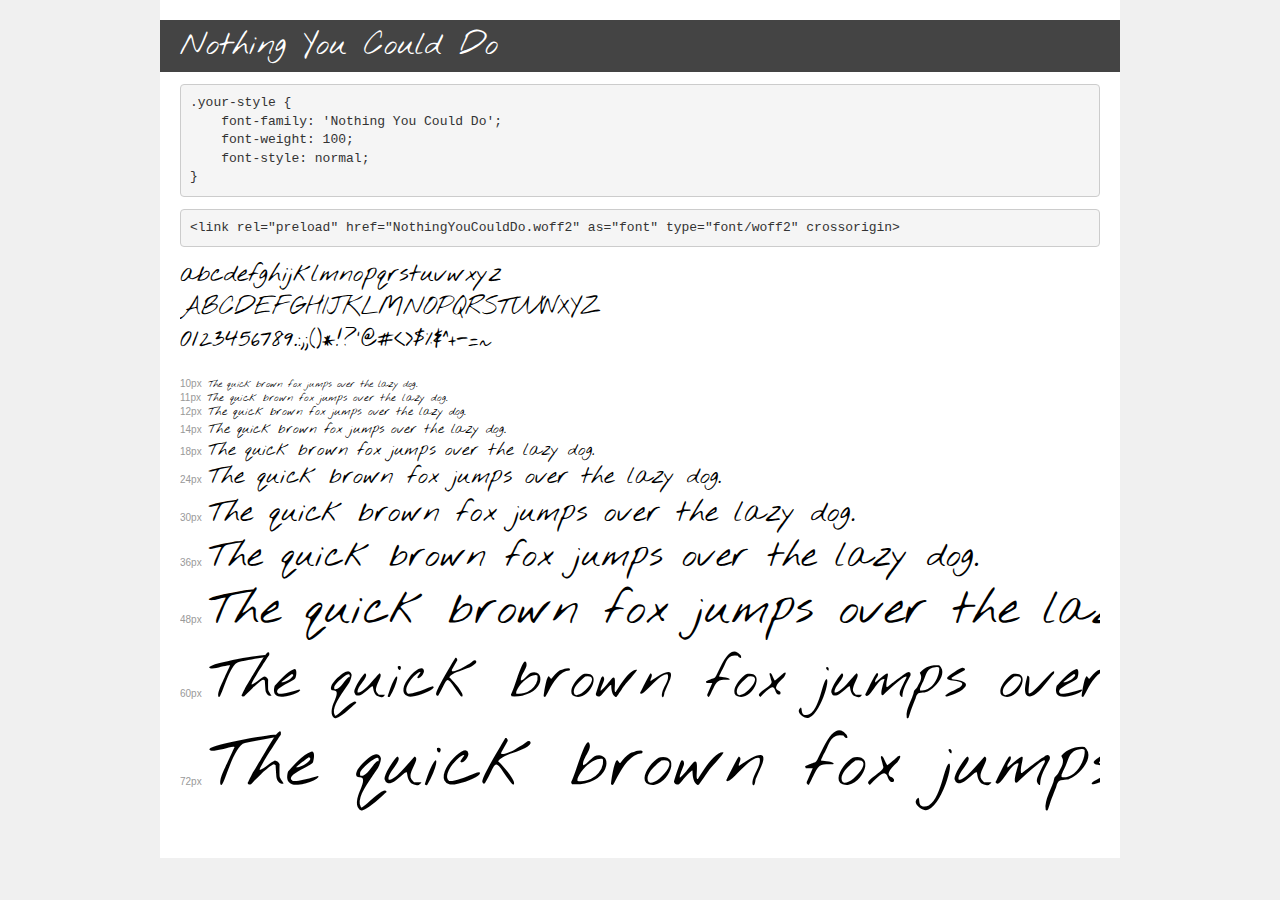
<file: fonts/nothing you can do/demo.html>
<!DOCTYPE html>
<html lang="en">
<head>
    <meta charset="utf-8">
    <meta http-equiv="X-UA-Compatible" content="IE=edge">
    <meta name="viewport" content="width=device-width, initial-scale=1">
    <meta name="robots" content="noindex, noarchive">
    <meta name="format-detection" content="telephone=no">
    <title>Transfonter demo</title>
    <link href="stylesheet.css" rel="stylesheet">
    <style>
        /*
        http://meyerweb.com/eric/tools/css/reset/
        v2.0 | 20110126
        License: none (public domain)
        */
        html, body, div, span, applet, object, iframe,
        h1, h2, h3, h4, h5, h6, p, blockquote, pre,
        a, abbr, acronym, address, big, cite, code,
        del, dfn, em, img, ins, kbd, q, s, samp,
        small, strike, strong, sub, sup, tt, var,
        b, u, i, center,
        dl, dt, dd, ol, ul, li,
        fieldset, form, label, legend,
        table, caption, tbody, tfoot, thead, tr, th, td,
        article, aside, canvas, details, embed,
        figure, figcaption, footer, header, hgroup,
        menu, nav, output, ruby, section, summary,
        time, mark, audio, video {
            margin: 0;
            padding: 0;
            border: 0;
            font-size: 100%;
            font: inherit;
            vertical-align: baseline;
        }
        /* HTML5 display-role reset for older browsers */
        article, aside, details, figcaption, figure,
        footer, header, hgroup, menu, nav, section {
            display: block;
        }
        body {
            line-height: 1;
        }
        ol, ul {
            list-style: none;
        }
        blockquote, q {
            quotes: none;
        }
        blockquote:before, blockquote:after,
        q:before, q:after {
            content: '';
            content: none;
        }
        table {
            border-collapse: collapse;
            border-spacing: 0;
        }
        /* demo styles */
        body {
            background: #f0f0f0;
            color: #000;
        }
        .page {
            background: #fff;
            width: 920px;
            margin: 0 auto;
            padding: 20px 20px 0 20px;
            overflow: hidden;
        }
        .font-container {
            overflow-x: auto;
            overflow-y: hidden;
            margin-bottom: 40px;
            line-height: 1.3;
            white-space: nowrap;
            padding-bottom: 5px;
        }
        h1 {
            position: relative;
            background: #444;
            font-size: 32px;
            color: #fff;
            padding: 10px 20px;
            margin: 0 -20px 12px -20px;
        }
        .letters {
            font-size: 25px;
            margin-bottom: 20px;
        }
        .s10:before {
            content: '10px';
        }
        .s11:before {
            content: '11px';
        }
        .s12:before {
            content: '12px';
        }
        .s14:before {
            content: '14px';
        }
        .s18:before {
            content: '18px';
        }
        .s24:before {
            content: '24px';
        }
        .s30:before {
            content: '30px';
        }
        .s36:before {
            content: '36px';
        }
        .s48:before {
            content: '48px';
        }
        .s60:before {
            content: '60px';
        }
        .s72:before {
            content: '72px';
        }
        .s10:before, .s11:before, .s12:before, .s14:before,
        .s18:before, .s24:before, .s30:before, .s36:before,
        .s48:before, .s60:before, .s72:before {
            font-family: Arial, sans-serif;
            font-size: 10px;
            font-weight: normal;
            font-style: normal;
            color: #999;
            padding-right: 6px;
        }
        pre {
            display: block;
            padding: 9px;
            margin: 0 0 12px;
            font-family: Monaco, Menlo, Consolas, "Courier New", monospace;
            font-size: 13px;
            line-height: 1.428571429;
            color: #333;
            font-weight: normal;
            font-style: normal;
            background-color: #f5f5f5;
            border: 1px solid #ccc;
            overflow-x: auto;
            border-radius: 4px;
        }
        /* responsive */
        @media (max-width: 959px) {
            .page {
                width: auto;
                margin: 0;
            }
        }
    </style>
</head>
<body>
<div class="page">
    <div class="demo">
        <h1 style="font-family: 'Nothing You Could Do'; font-weight: 100; font-style: normal;">Nothing You Could Do</h1>
        <pre title="Usage">.your-style {
    font-family: 'Nothing You Could Do';
    font-weight: 100;
    font-style: normal;
}</pre>
        <pre title="Preload (optional)">
&lt;link rel=&quot;preload&quot; href=&quot;NothingYouCouldDo.woff2&quot; as=&quot;font&quot; type=&quot;font/woff2&quot; crossorigin&gt;</pre>
        <div class="font-container" style="font-family: 'Nothing You Could Do'; font-weight: 100; font-style: normal;">
            <p class="letters">
                abcdefghijklmnopqrstuvwxyz<br>
ABCDEFGHIJKLMNOPQRSTUVWXYZ<br>
                0123456789.:,;()*!?'@#&lt;&gt;$%&^+-=~
            </p>
            <p class="s10" style="font-size: 10px;">The quick brown fox jumps over the lazy dog.</p>
            <p class="s11" style="font-size: 11px;">The quick brown fox jumps over the lazy dog.</p>
            <p class="s12" style="font-size: 12px;">The quick brown fox jumps over the lazy dog.</p>
            <p class="s14" style="font-size: 14px;">The quick brown fox jumps over the lazy dog.</p>
            <p class="s18" style="font-size: 18px;">The quick brown fox jumps over the lazy dog.</p>
            <p class="s24" style="font-size: 24px;">The quick brown fox jumps over the lazy dog.</p>
            <p class="s30" style="font-size: 30px;">The quick brown fox jumps over the lazy dog.</p>
            <p class="s36" style="font-size: 36px;">The quick brown fox jumps over the lazy dog.</p>
            <p class="s48" style="font-size: 48px;">The quick brown fox jumps over the lazy dog.</p>
            <p class="s60" style="font-size: 60px;">The quick brown fox jumps over the lazy dog.</p>
            <p class="s72" style="font-size: 72px;">The quick brown fox jumps over the lazy dog.</p>
        </div>
    </div>

</div>
</body>
</html>
</file>
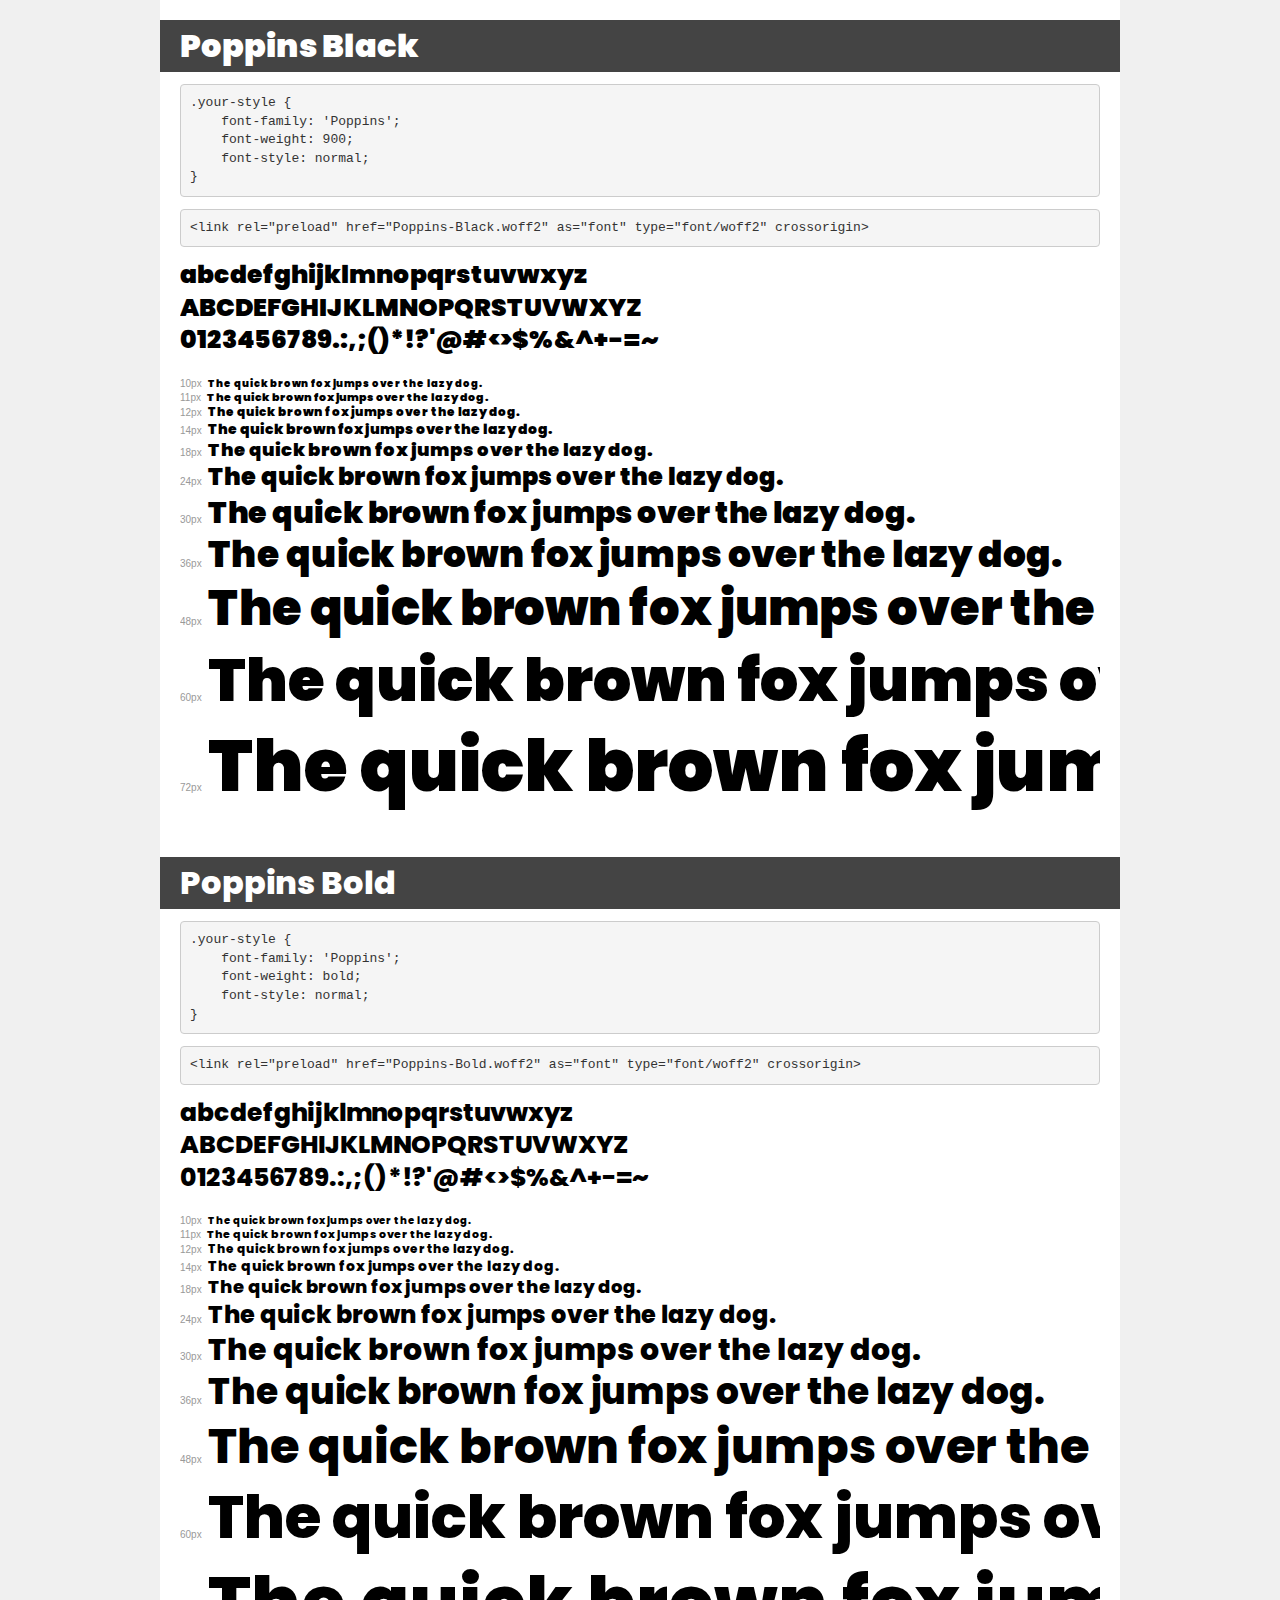
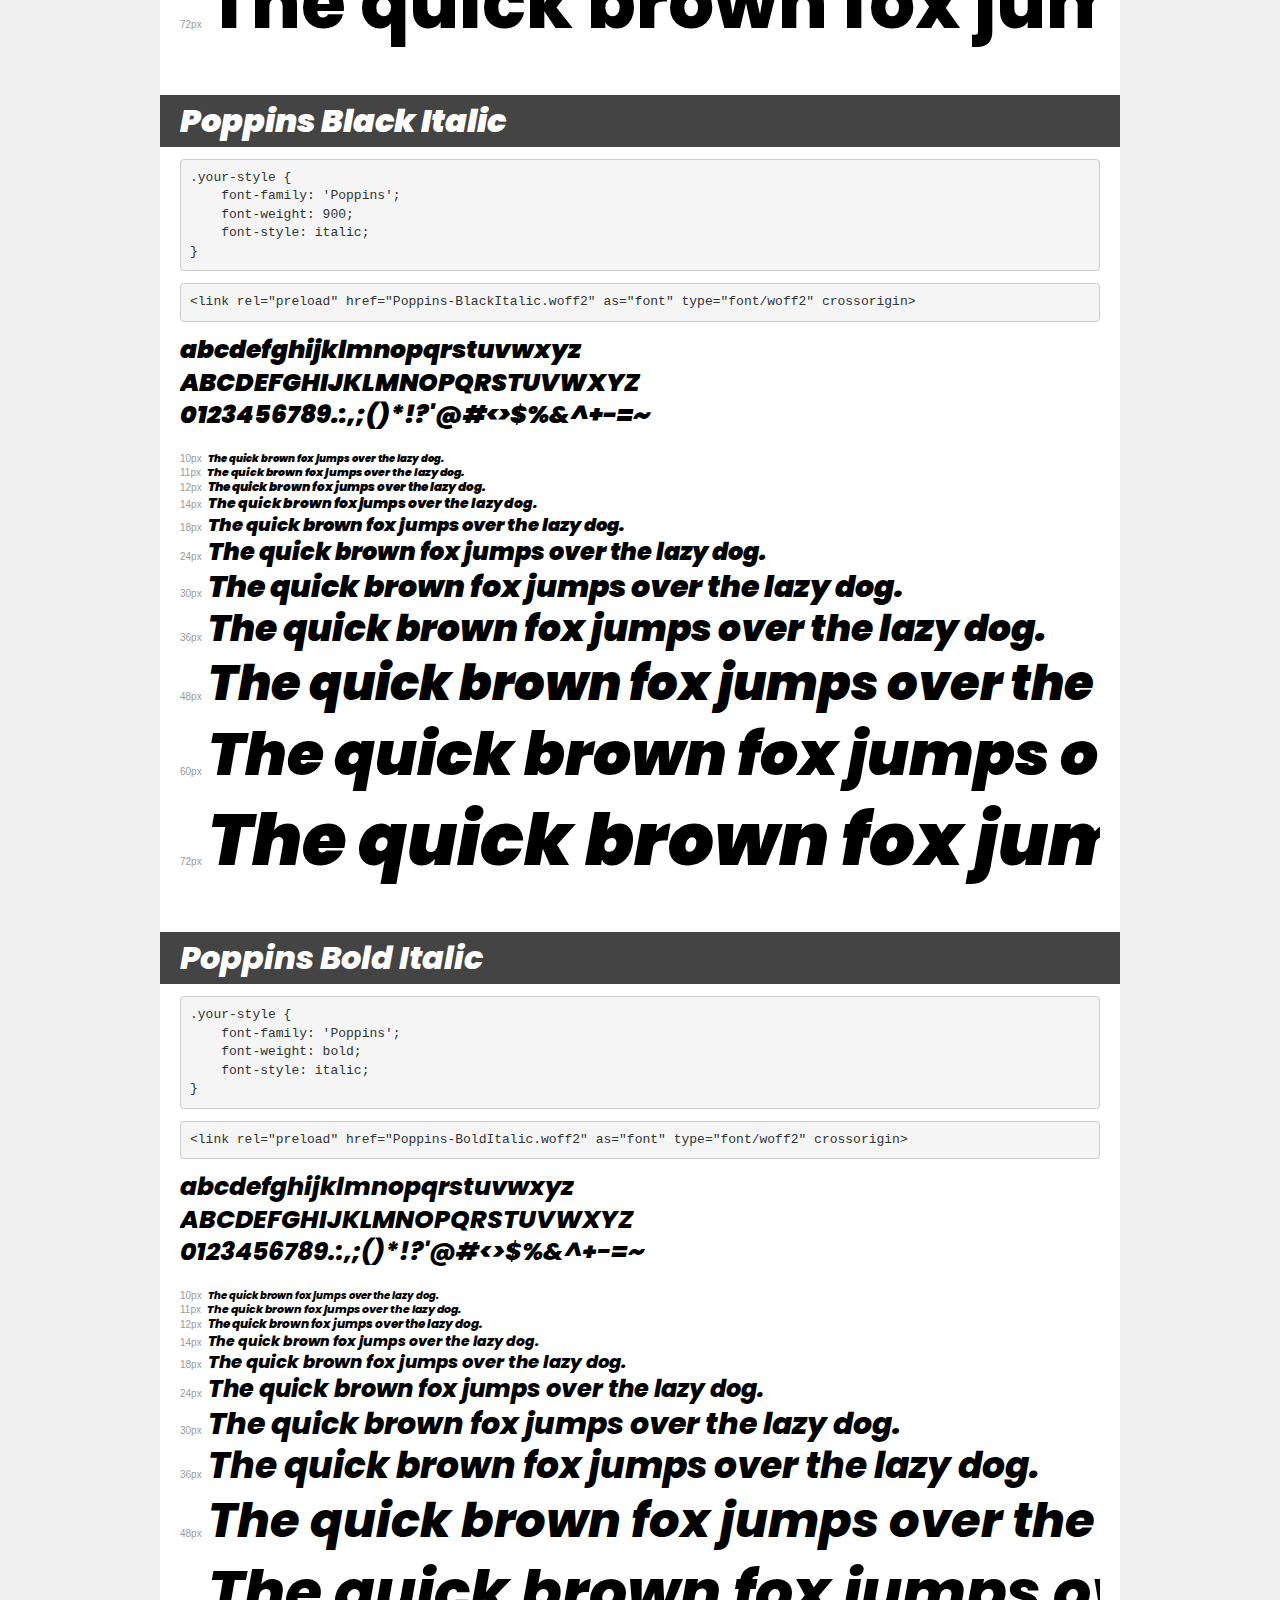
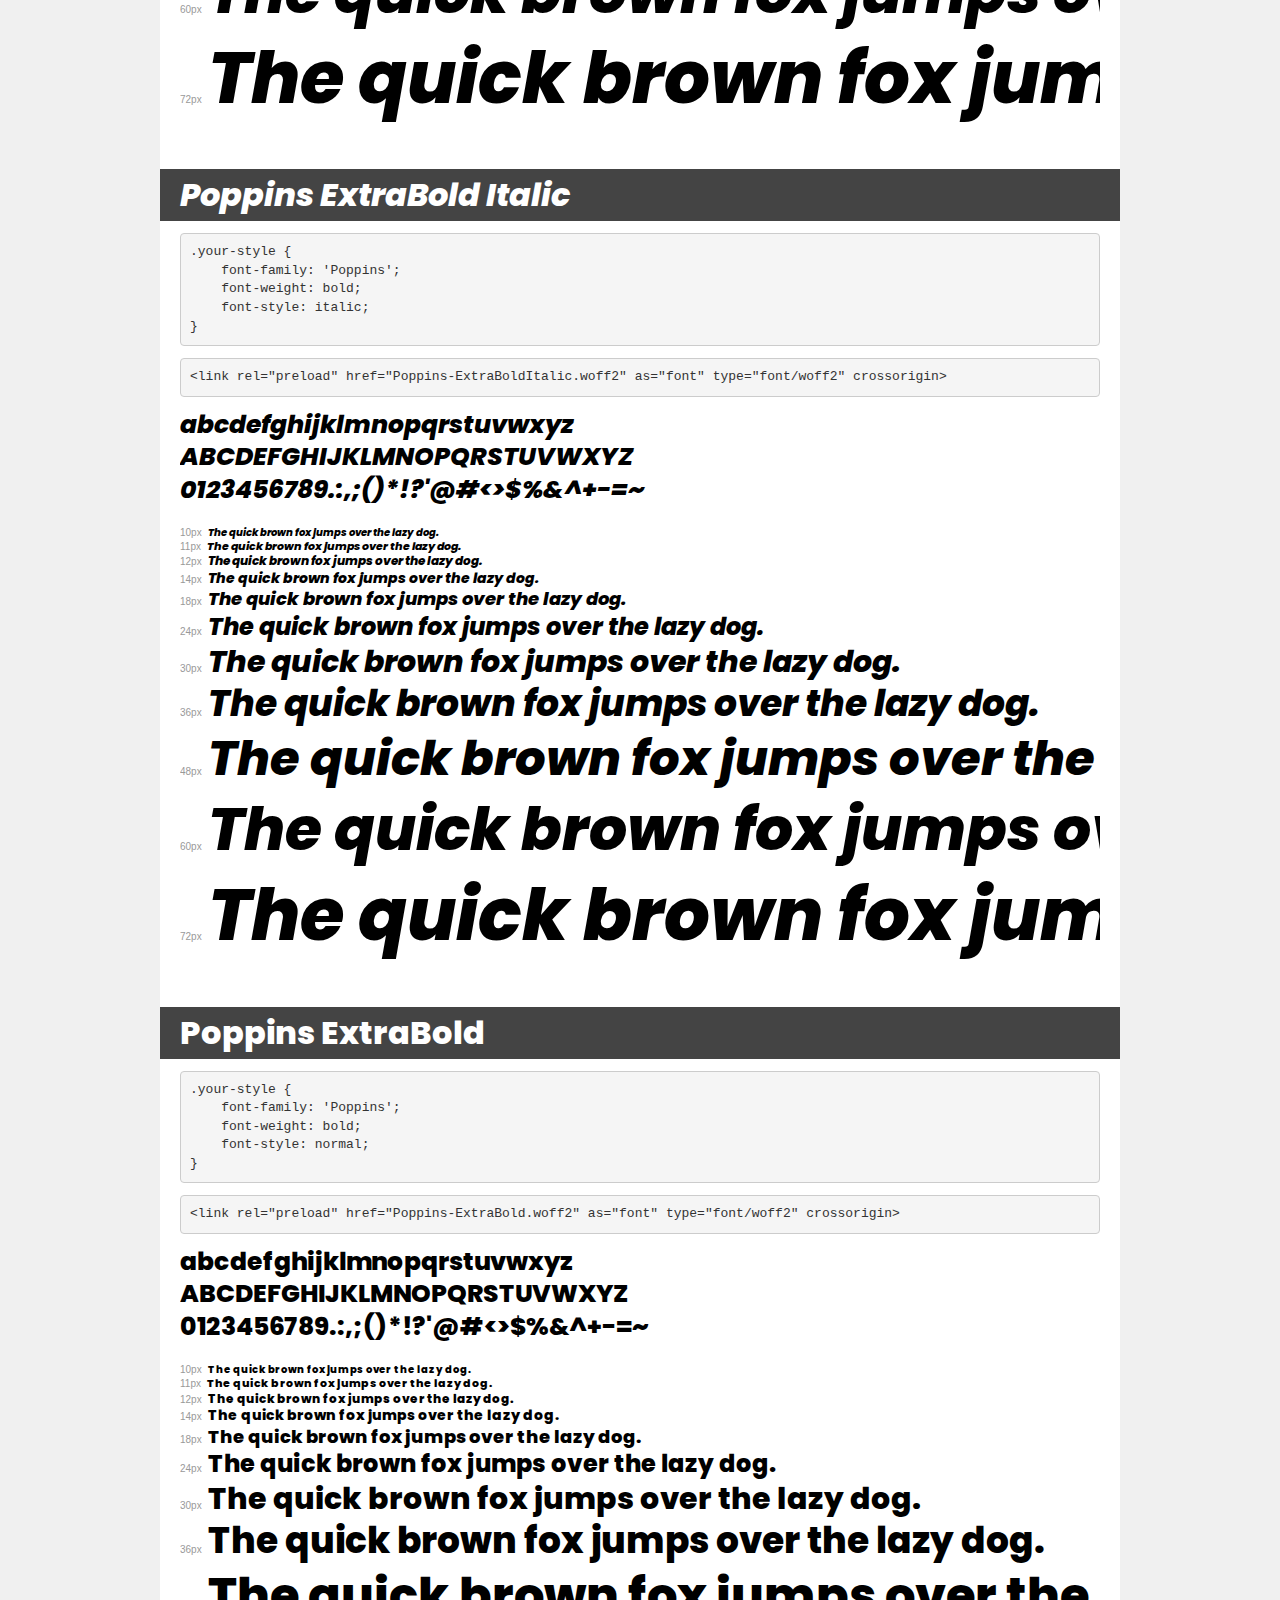
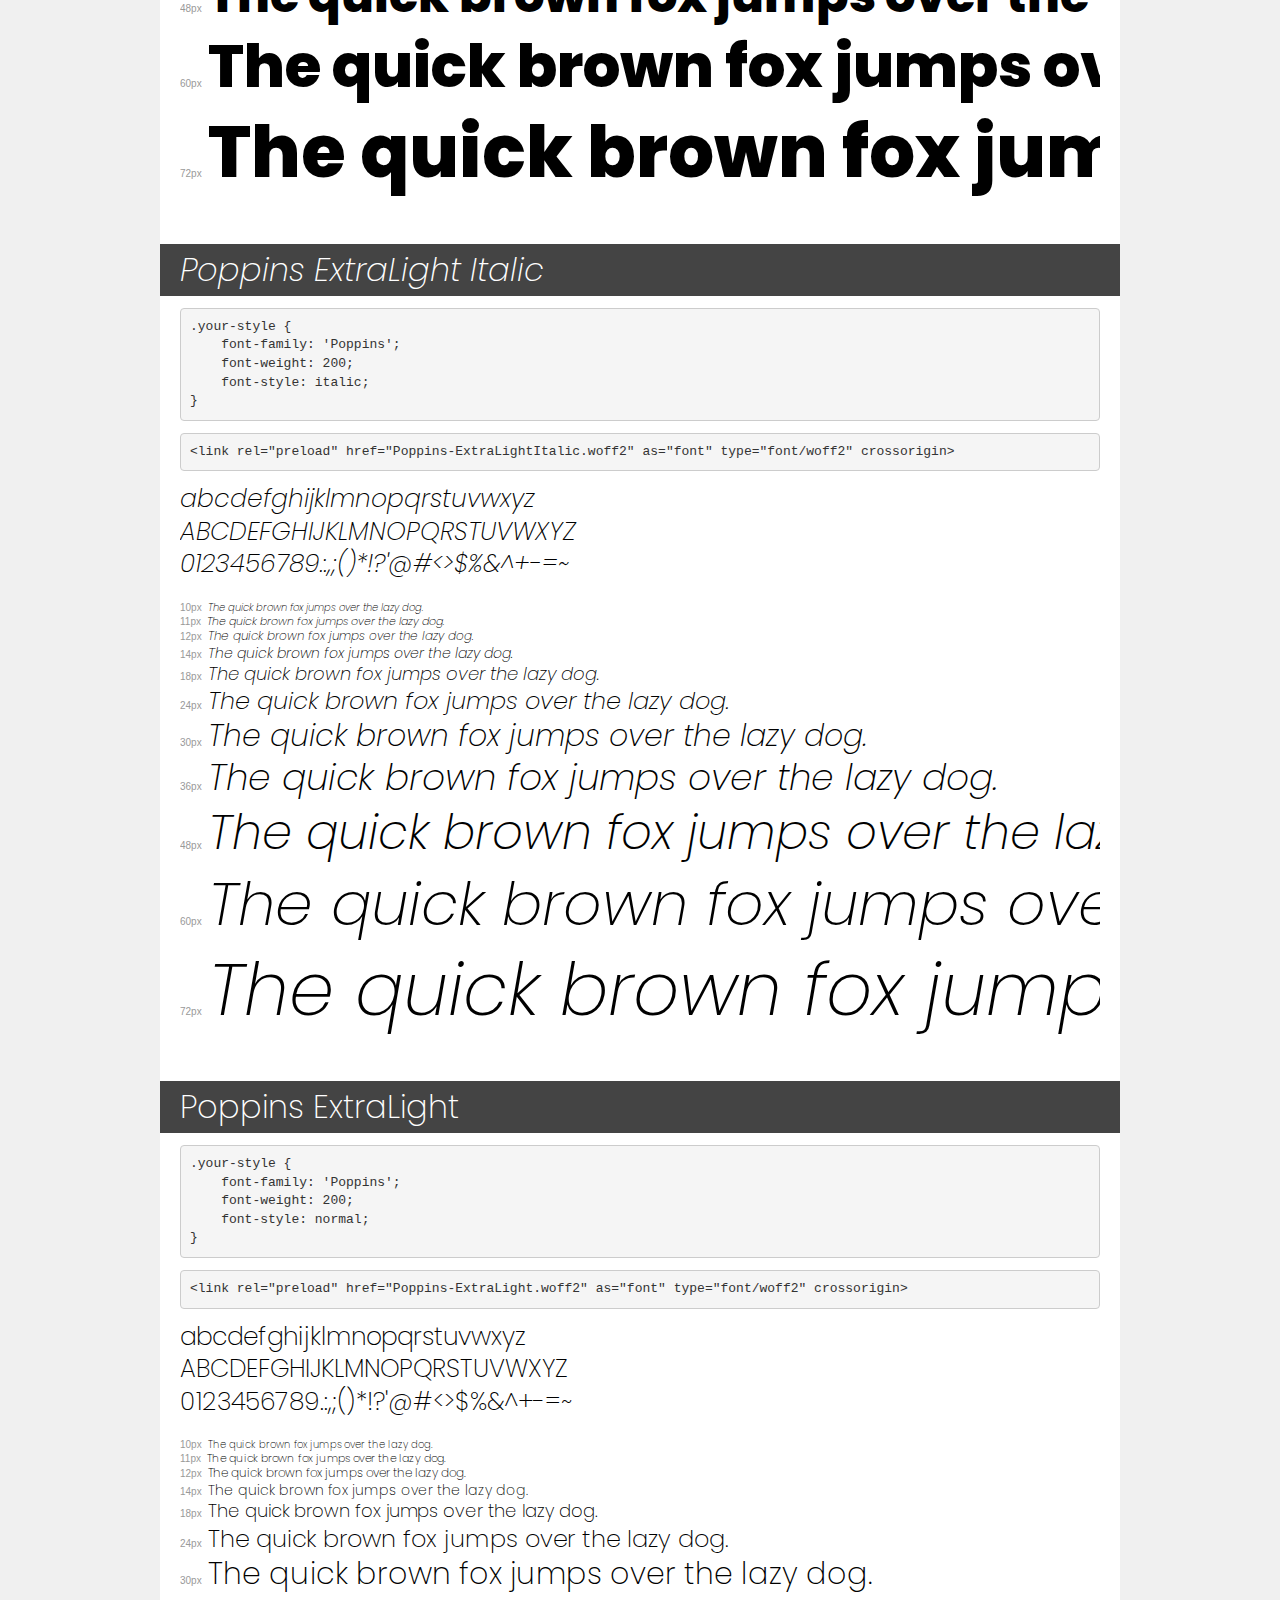
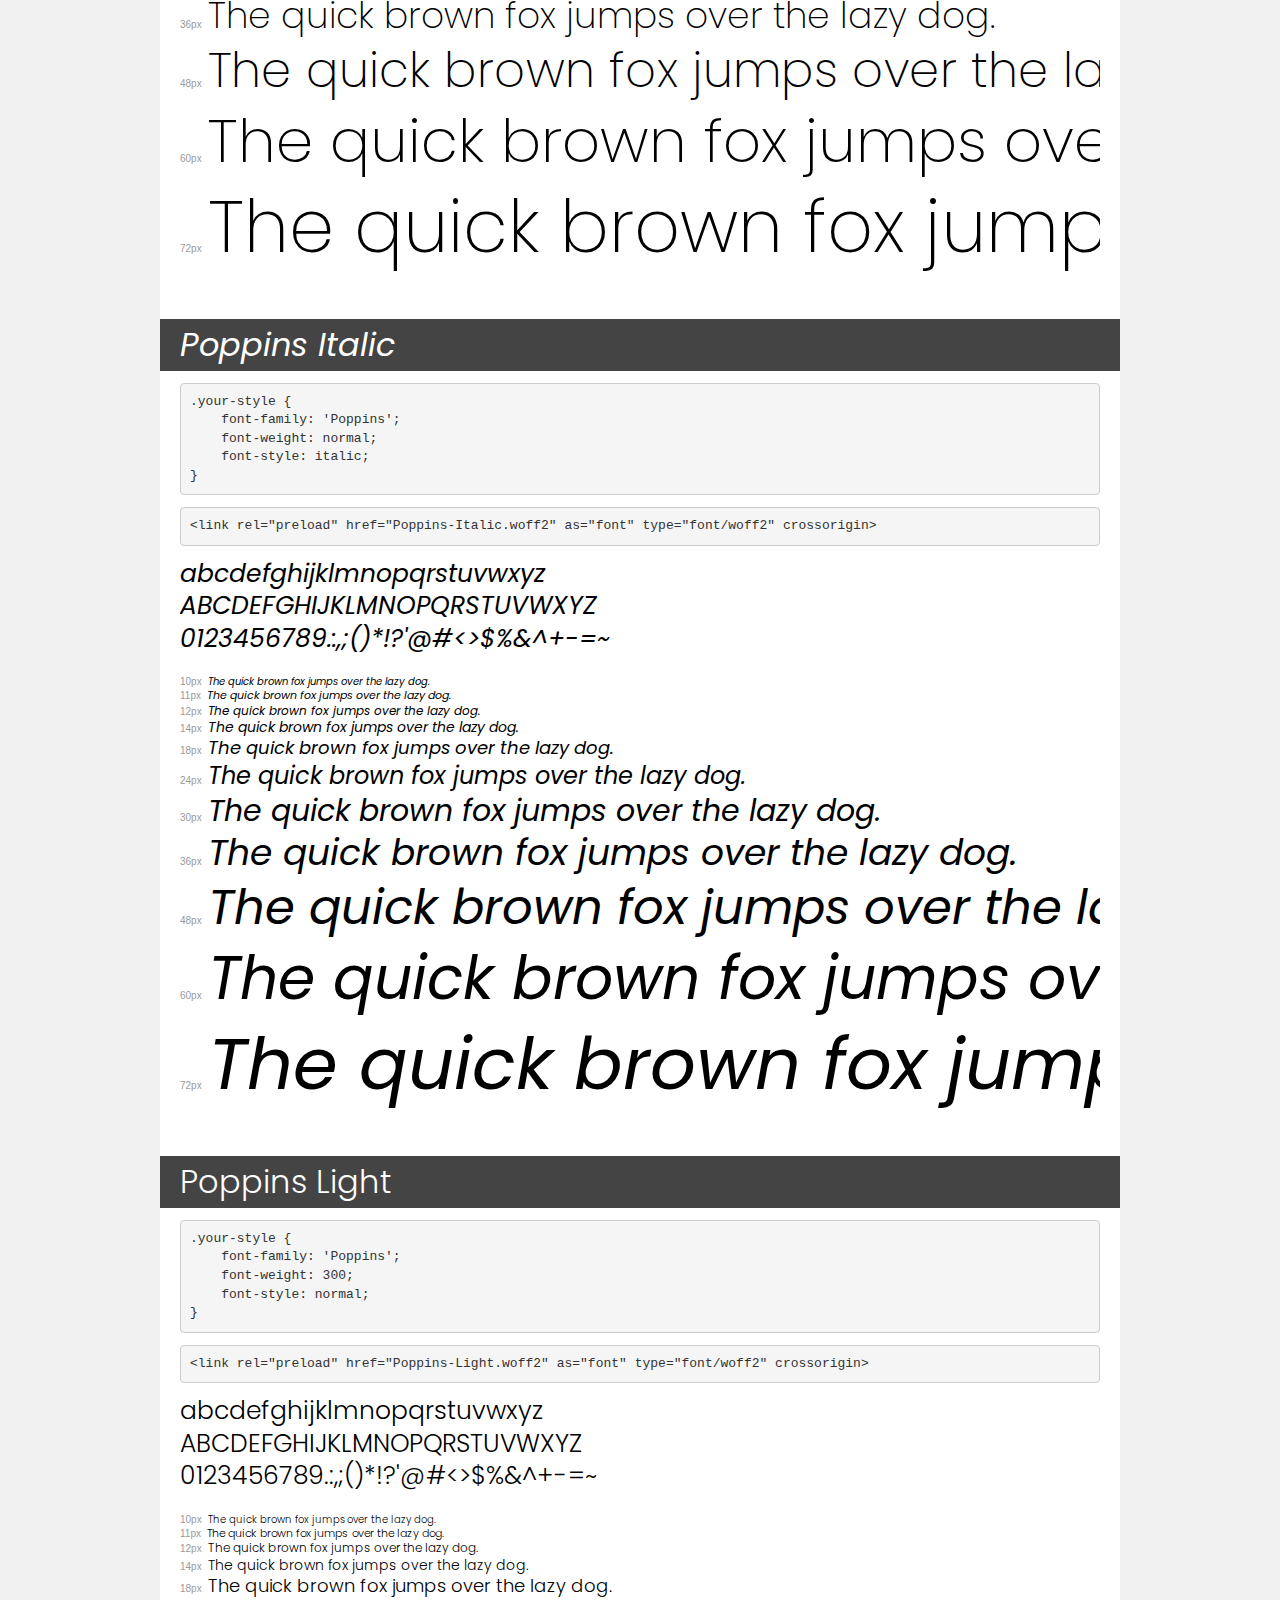
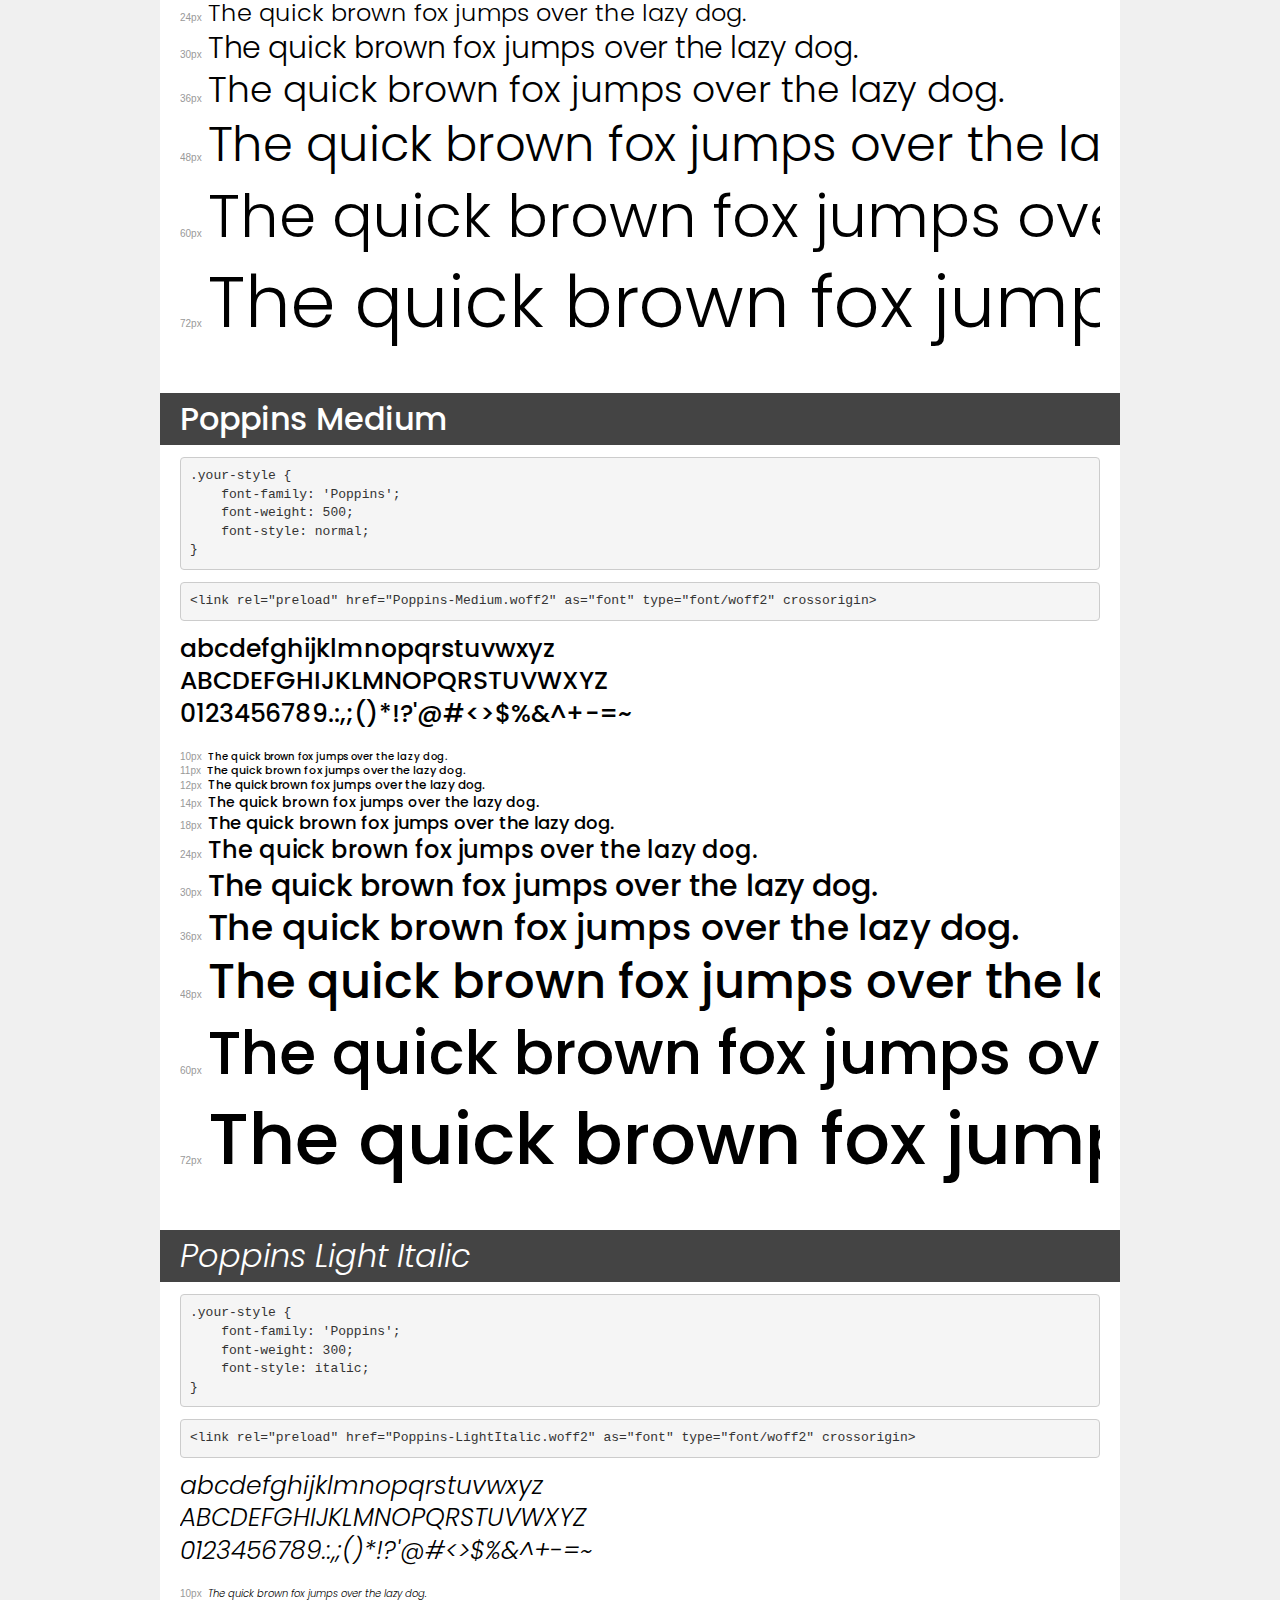
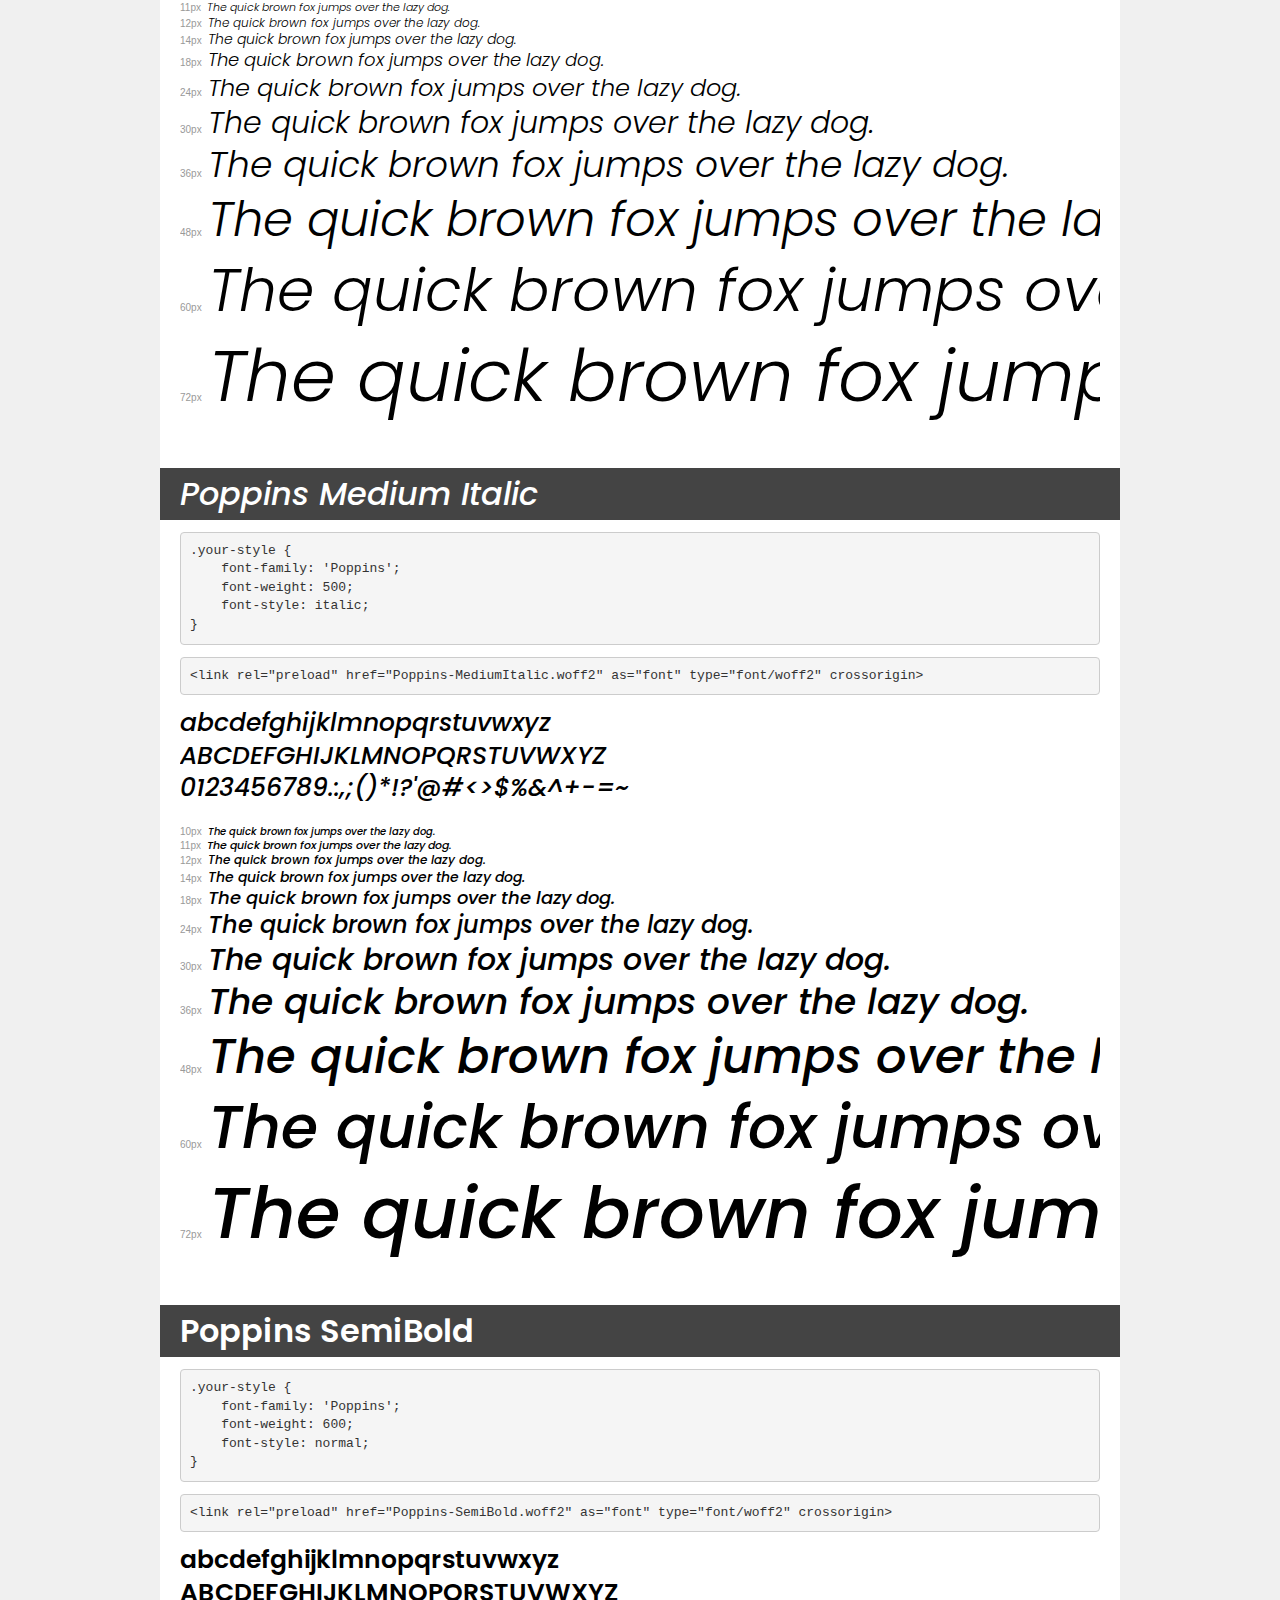
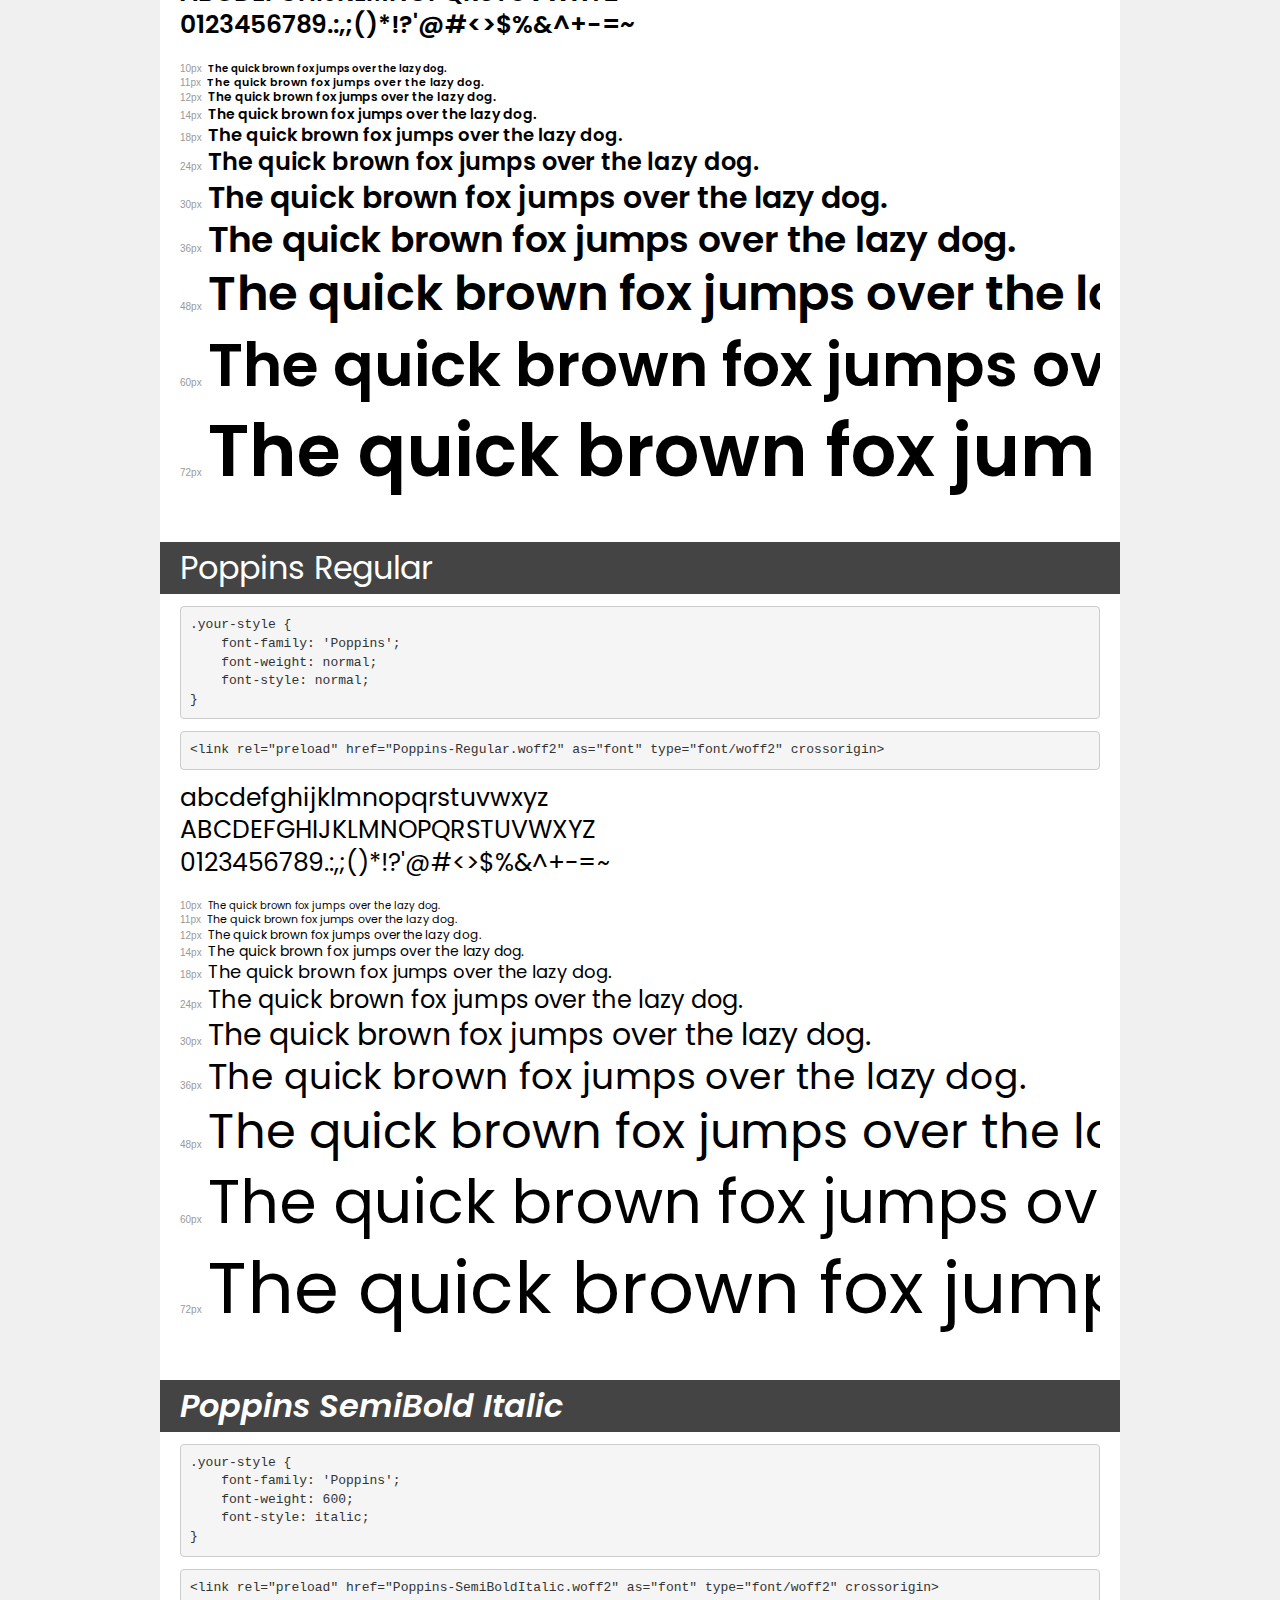
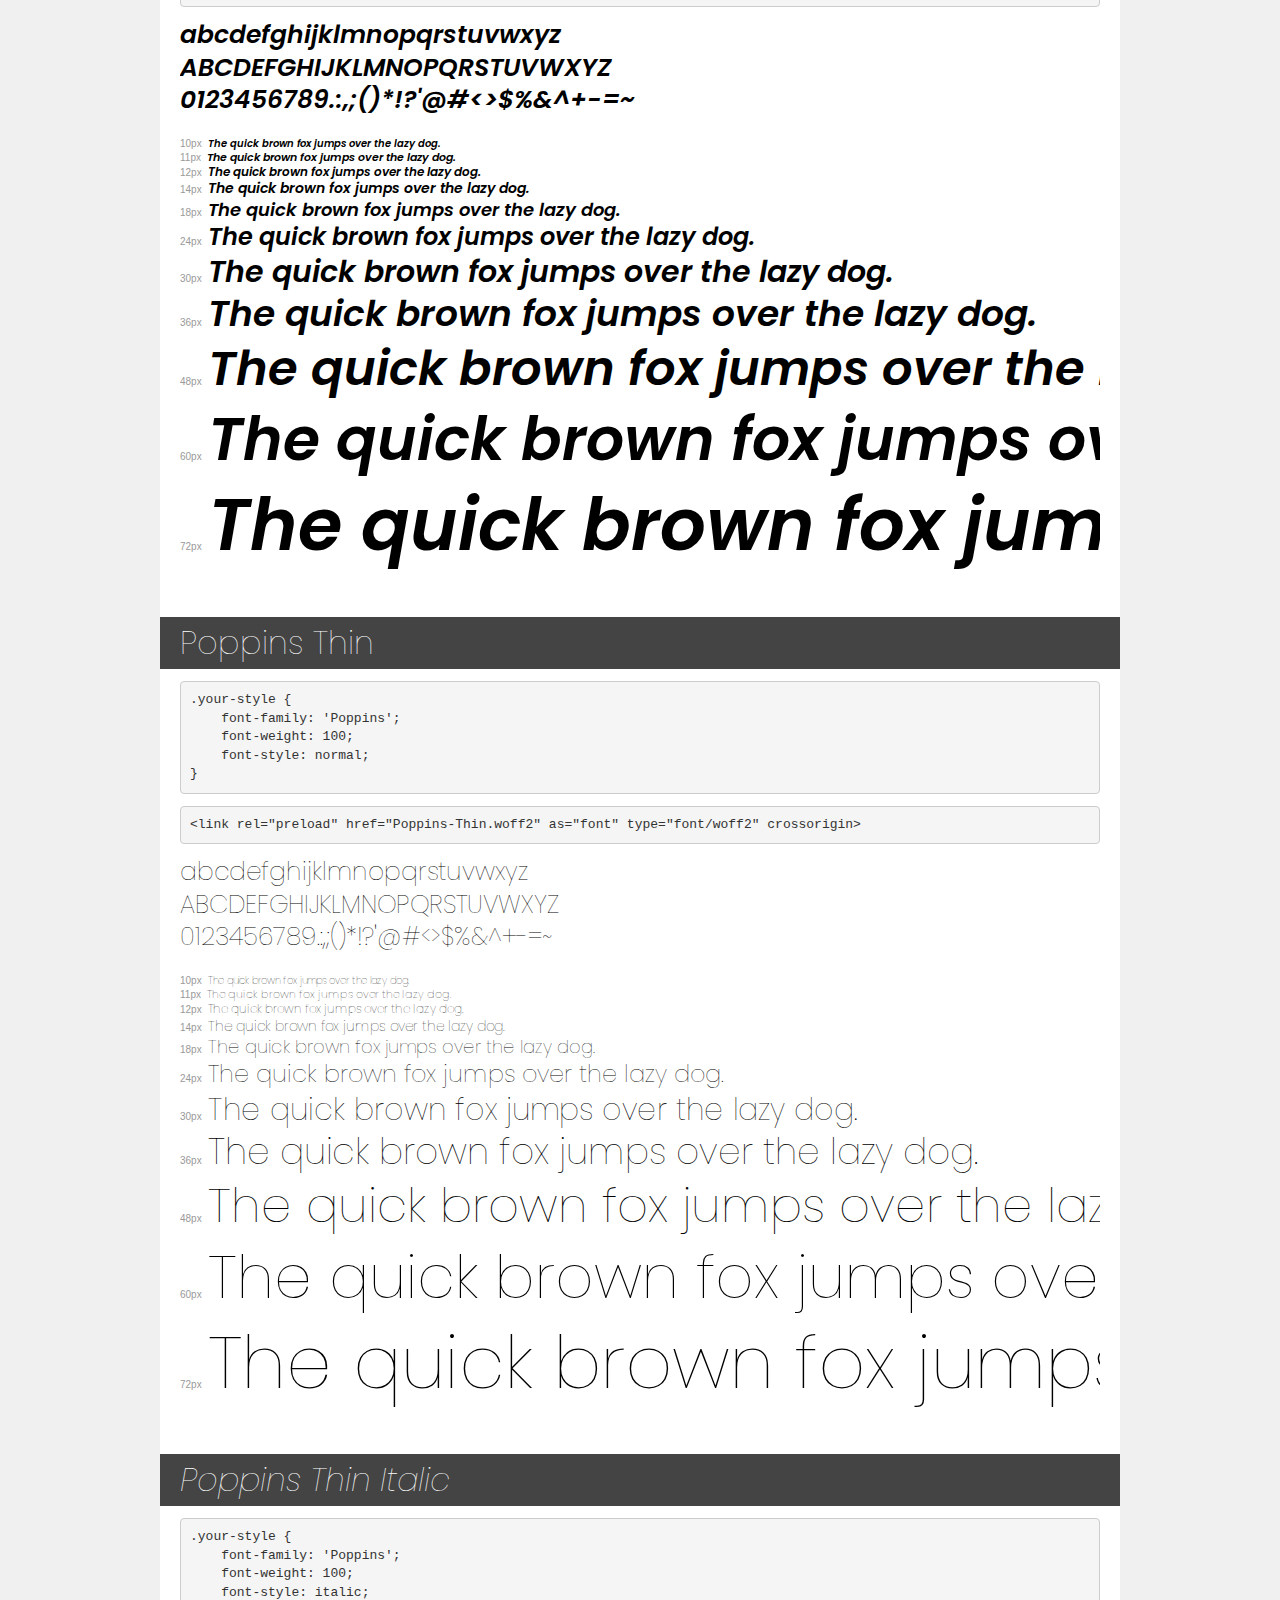
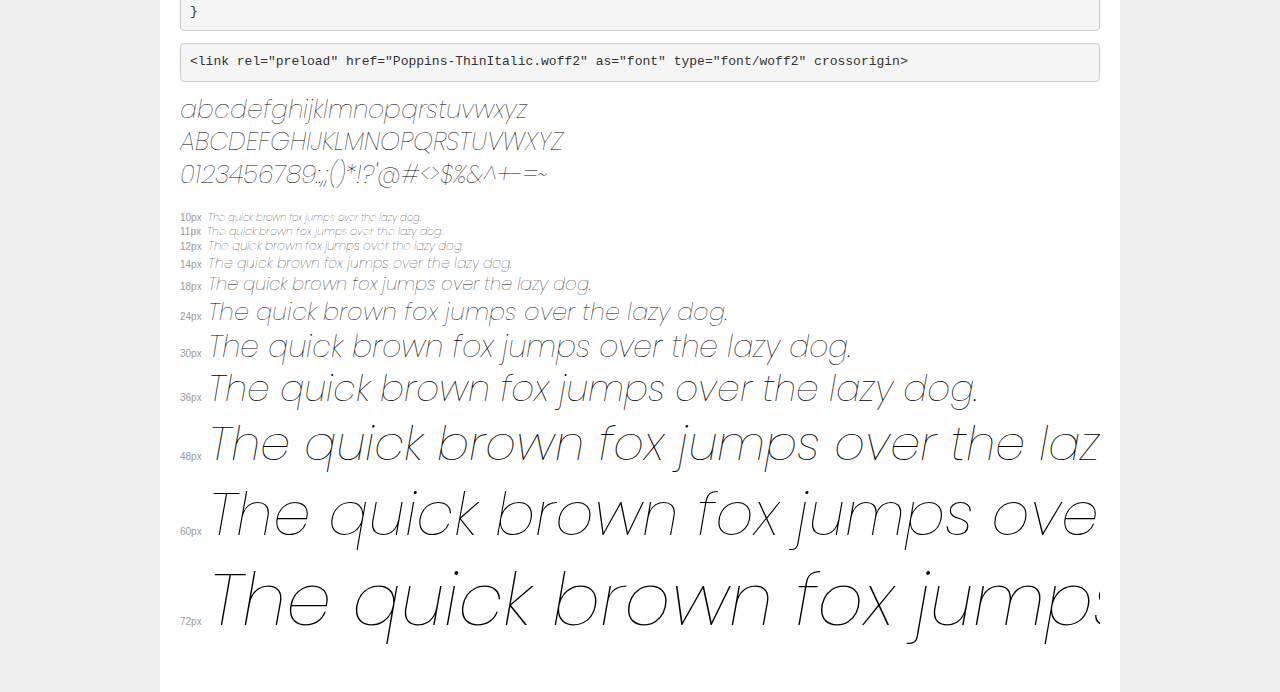
<file: fonts/Popins/demo.html>
<!DOCTYPE html>
<html lang="en">
<head>
    <meta charset="utf-8">
    <meta http-equiv="X-UA-Compatible" content="IE=edge">
    <meta name="viewport" content="width=device-width, initial-scale=1">
    <meta name="robots" content="noindex, noarchive">
    <meta name="format-detection" content="telephone=no">
    <title>Transfonter demo</title>
    <link href="stylesheet.css" rel="stylesheet">
    <style>
        /*
        http://meyerweb.com/eric/tools/css/reset/
        v2.0 | 20110126
        License: none (public domain)
        */
        html, body, div, span, applet, object, iframe,
        h1, h2, h3, h4, h5, h6, p, blockquote, pre,
        a, abbr, acronym, address, big, cite, code,
        del, dfn, em, img, ins, kbd, q, s, samp,
        small, strike, strong, sub, sup, tt, var,
        b, u, i, center,
        dl, dt, dd, ol, ul, li,
        fieldset, form, label, legend,
        table, caption, tbody, tfoot, thead, tr, th, td,
        article, aside, canvas, details, embed,
        figure, figcaption, footer, header, hgroup,
        menu, nav, output, ruby, section, summary,
        time, mark, audio, video {
            margin: 0;
            padding: 0;
            border: 0;
            font-size: 100%;
            font: inherit;
            vertical-align: baseline;
        }
        /* HTML5 display-role reset for older browsers */
        article, aside, details, figcaption, figure,
        footer, header, hgroup, menu, nav, section {
            display: block;
        }
        body {
            line-height: 1;
        }
        ol, ul {
            list-style: none;
        }
        blockquote, q {
            quotes: none;
        }
        blockquote:before, blockquote:after,
        q:before, q:after {
            content: '';
            content: none;
        }
        table {
            border-collapse: collapse;
            border-spacing: 0;
        }
        /* demo styles */
        body {
            background: #f0f0f0;
            color: #000;
        }
        .page {
            background: #fff;
            width: 920px;
            margin: 0 auto;
            padding: 20px 20px 0 20px;
            overflow: hidden;
        }
        .font-container {
            overflow-x: auto;
            overflow-y: hidden;
            margin-bottom: 40px;
            line-height: 1.3;
            white-space: nowrap;
            padding-bottom: 5px;
        }
        h1 {
            position: relative;
            background: #444;
            font-size: 32px;
            color: #fff;
            padding: 10px 20px;
            margin: 0 -20px 12px -20px;
        }
        .letters {
            font-size: 25px;
            margin-bottom: 20px;
        }
        .s10:before {
            content: '10px';
        }
        .s11:before {
            content: '11px';
        }
        .s12:before {
            content: '12px';
        }
        .s14:before {
            content: '14px';
        }
        .s18:before {
            content: '18px';
        }
        .s24:before {
            content: '24px';
        }
        .s30:before {
            content: '30px';
        }
        .s36:before {
            content: '36px';
        }
        .s48:before {
            content: '48px';
        }
        .s60:before {
            content: '60px';
        }
        .s72:before {
            content: '72px';
        }
        .s10:before, .s11:before, .s12:before, .s14:before,
        .s18:before, .s24:before, .s30:before, .s36:before,
        .s48:before, .s60:before, .s72:before {
            font-family: Arial, sans-serif;
            font-size: 10px;
            font-weight: normal;
            font-style: normal;
            color: #999;
            padding-right: 6px;
        }
        pre {
            display: block;
            padding: 9px;
            margin: 0 0 12px;
            font-family: Monaco, Menlo, Consolas, "Courier New", monospace;
            font-size: 13px;
            line-height: 1.428571429;
            color: #333;
            font-weight: normal;
            font-style: normal;
            background-color: #f5f5f5;
            border: 1px solid #ccc;
            overflow-x: auto;
            border-radius: 4px;
        }
        /* responsive */
        @media (max-width: 959px) {
            .page {
                width: auto;
                margin: 0;
            }
        }
    </style>
</head>
<body>
<div class="page">
    <div class="demo">
        <h1 style="font-family: 'Poppins'; font-weight: 900; font-style: normal;">Poppins Black</h1>
        <pre title="Usage">.your-style {
    font-family: 'Poppins';
    font-weight: 900;
    font-style: normal;
}</pre>
        <pre title="Preload (optional)">
&lt;link rel=&quot;preload&quot; href=&quot;Poppins-Black.woff2&quot; as=&quot;font&quot; type=&quot;font/woff2&quot; crossorigin&gt;</pre>
        <div class="font-container" style="font-family: 'Poppins'; font-weight: 900; font-style: normal;">
            <p class="letters">
                abcdefghijklmnopqrstuvwxyz<br>
ABCDEFGHIJKLMNOPQRSTUVWXYZ<br>
                0123456789.:,;()*!?'@#&lt;&gt;$%&^+-=~
            </p>
            <p class="s10" style="font-size: 10px;">The quick brown fox jumps over the lazy dog.</p>
            <p class="s11" style="font-size: 11px;">The quick brown fox jumps over the lazy dog.</p>
            <p class="s12" style="font-size: 12px;">The quick brown fox jumps over the lazy dog.</p>
            <p class="s14" style="font-size: 14px;">The quick brown fox jumps over the lazy dog.</p>
            <p class="s18" style="font-size: 18px;">The quick brown fox jumps over the lazy dog.</p>
            <p class="s24" style="font-size: 24px;">The quick brown fox jumps over the lazy dog.</p>
            <p class="s30" style="font-size: 30px;">The quick brown fox jumps over the lazy dog.</p>
            <p class="s36" style="font-size: 36px;">The quick brown fox jumps over the lazy dog.</p>
            <p class="s48" style="font-size: 48px;">The quick brown fox jumps over the lazy dog.</p>
            <p class="s60" style="font-size: 60px;">The quick brown fox jumps over the lazy dog.</p>
            <p class="s72" style="font-size: 72px;">The quick brown fox jumps over the lazy dog.</p>
        </div>
    </div>

    <div class="demo">
        <h1 style="font-family: 'Poppins'; font-weight: bold; font-style: normal;">Poppins Bold</h1>
        <pre title="Usage">.your-style {
    font-family: 'Poppins';
    font-weight: bold;
    font-style: normal;
}</pre>
        <pre title="Preload (optional)">
&lt;link rel=&quot;preload&quot; href=&quot;Poppins-Bold.woff2&quot; as=&quot;font&quot; type=&quot;font/woff2&quot; crossorigin&gt;</pre>
        <div class="font-container" style="font-family: 'Poppins'; font-weight: bold; font-style: normal;">
            <p class="letters">
                abcdefghijklmnopqrstuvwxyz<br>
ABCDEFGHIJKLMNOPQRSTUVWXYZ<br>
                0123456789.:,;()*!?'@#&lt;&gt;$%&^+-=~
            </p>
            <p class="s10" style="font-size: 10px;">The quick brown fox jumps over the lazy dog.</p>
            <p class="s11" style="font-size: 11px;">The quick brown fox jumps over the lazy dog.</p>
            <p class="s12" style="font-size: 12px;">The quick brown fox jumps over the lazy dog.</p>
            <p class="s14" style="font-size: 14px;">The quick brown fox jumps over the lazy dog.</p>
            <p class="s18" style="font-size: 18px;">The quick brown fox jumps over the lazy dog.</p>
            <p class="s24" style="font-size: 24px;">The quick brown fox jumps over the lazy dog.</p>
            <p class="s30" style="font-size: 30px;">The quick brown fox jumps over the lazy dog.</p>
            <p class="s36" style="font-size: 36px;">The quick brown fox jumps over the lazy dog.</p>
            <p class="s48" style="font-size: 48px;">The quick brown fox jumps over the lazy dog.</p>
            <p class="s60" style="font-size: 60px;">The quick brown fox jumps over the lazy dog.</p>
            <p class="s72" style="font-size: 72px;">The quick brown fox jumps over the lazy dog.</p>
        </div>
    </div>

    <div class="demo">
        <h1 style="font-family: 'Poppins'; font-weight: 900; font-style: italic;">Poppins Black Italic</h1>
        <pre title="Usage">.your-style {
    font-family: 'Poppins';
    font-weight: 900;
    font-style: italic;
}</pre>
        <pre title="Preload (optional)">
&lt;link rel=&quot;preload&quot; href=&quot;Poppins-BlackItalic.woff2&quot; as=&quot;font&quot; type=&quot;font/woff2&quot; crossorigin&gt;</pre>
        <div class="font-container" style="font-family: 'Poppins'; font-weight: 900; font-style: italic;">
            <p class="letters">
                abcdefghijklmnopqrstuvwxyz<br>
ABCDEFGHIJKLMNOPQRSTUVWXYZ<br>
                0123456789.:,;()*!?'@#&lt;&gt;$%&^+-=~
            </p>
            <p class="s10" style="font-size: 10px;">The quick brown fox jumps over the lazy dog.</p>
            <p class="s11" style="font-size: 11px;">The quick brown fox jumps over the lazy dog.</p>
            <p class="s12" style="font-size: 12px;">The quick brown fox jumps over the lazy dog.</p>
            <p class="s14" style="font-size: 14px;">The quick brown fox jumps over the lazy dog.</p>
            <p class="s18" style="font-size: 18px;">The quick brown fox jumps over the lazy dog.</p>
            <p class="s24" style="font-size: 24px;">The quick brown fox jumps over the lazy dog.</p>
            <p class="s30" style="font-size: 30px;">The quick brown fox jumps over the lazy dog.</p>
            <p class="s36" style="font-size: 36px;">The quick brown fox jumps over the lazy dog.</p>
            <p class="s48" style="font-size: 48px;">The quick brown fox jumps over the lazy dog.</p>
            <p class="s60" style="font-size: 60px;">The quick brown fox jumps over the lazy dog.</p>
            <p class="s72" style="font-size: 72px;">The quick brown fox jumps over the lazy dog.</p>
        </div>
    </div>

    <div class="demo">
        <h1 style="font-family: 'Poppins'; font-weight: bold; font-style: italic;">Poppins Bold Italic</h1>
        <pre title="Usage">.your-style {
    font-family: 'Poppins';
    font-weight: bold;
    font-style: italic;
}</pre>
        <pre title="Preload (optional)">
&lt;link rel=&quot;preload&quot; href=&quot;Poppins-BoldItalic.woff2&quot; as=&quot;font&quot; type=&quot;font/woff2&quot; crossorigin&gt;</pre>
        <div class="font-container" style="font-family: 'Poppins'; font-weight: bold; font-style: italic;">
            <p class="letters">
                abcdefghijklmnopqrstuvwxyz<br>
ABCDEFGHIJKLMNOPQRSTUVWXYZ<br>
                0123456789.:,;()*!?'@#&lt;&gt;$%&^+-=~
            </p>
            <p class="s10" style="font-size: 10px;">The quick brown fox jumps over the lazy dog.</p>
            <p class="s11" style="font-size: 11px;">The quick brown fox jumps over the lazy dog.</p>
            <p class="s12" style="font-size: 12px;">The quick brown fox jumps over the lazy dog.</p>
            <p class="s14" style="font-size: 14px;">The quick brown fox jumps over the lazy dog.</p>
            <p class="s18" style="font-size: 18px;">The quick brown fox jumps over the lazy dog.</p>
            <p class="s24" style="font-size: 24px;">The quick brown fox jumps over the lazy dog.</p>
            <p class="s30" style="font-size: 30px;">The quick brown fox jumps over the lazy dog.</p>
            <p class="s36" style="font-size: 36px;">The quick brown fox jumps over the lazy dog.</p>
            <p class="s48" style="font-size: 48px;">The quick brown fox jumps over the lazy dog.</p>
            <p class="s60" style="font-size: 60px;">The quick brown fox jumps over the lazy dog.</p>
            <p class="s72" style="font-size: 72px;">The quick brown fox jumps over the lazy dog.</p>
        </div>
    </div>

    <div class="demo">
        <h1 style="font-family: 'Poppins'; font-weight: bold; font-style: italic;">Poppins ExtraBold Italic</h1>
        <pre title="Usage">.your-style {
    font-family: 'Poppins';
    font-weight: bold;
    font-style: italic;
}</pre>
        <pre title="Preload (optional)">
&lt;link rel=&quot;preload&quot; href=&quot;Poppins-ExtraBoldItalic.woff2&quot; as=&quot;font&quot; type=&quot;font/woff2&quot; crossorigin&gt;</pre>
        <div class="font-container" style="font-family: 'Poppins'; font-weight: bold; font-style: italic;">
            <p class="letters">
                abcdefghijklmnopqrstuvwxyz<br>
ABCDEFGHIJKLMNOPQRSTUVWXYZ<br>
                0123456789.:,;()*!?'@#&lt;&gt;$%&^+-=~
            </p>
            <p class="s10" style="font-size: 10px;">The quick brown fox jumps over the lazy dog.</p>
            <p class="s11" style="font-size: 11px;">The quick brown fox jumps over the lazy dog.</p>
            <p class="s12" style="font-size: 12px;">The quick brown fox jumps over the lazy dog.</p>
            <p class="s14" style="font-size: 14px;">The quick brown fox jumps over the lazy dog.</p>
            <p class="s18" style="font-size: 18px;">The quick brown fox jumps over the lazy dog.</p>
            <p class="s24" style="font-size: 24px;">The quick brown fox jumps over the lazy dog.</p>
            <p class="s30" style="font-size: 30px;">The quick brown fox jumps over the lazy dog.</p>
            <p class="s36" style="font-size: 36px;">The quick brown fox jumps over the lazy dog.</p>
            <p class="s48" style="font-size: 48px;">The quick brown fox jumps over the lazy dog.</p>
            <p class="s60" style="font-size: 60px;">The quick brown fox jumps over the lazy dog.</p>
            <p class="s72" style="font-size: 72px;">The quick brown fox jumps over the lazy dog.</p>
        </div>
    </div>

    <div class="demo">
        <h1 style="font-family: 'Poppins'; font-weight: bold; font-style: normal;">Poppins ExtraBold</h1>
        <pre title="Usage">.your-style {
    font-family: 'Poppins';
    font-weight: bold;
    font-style: normal;
}</pre>
        <pre title="Preload (optional)">
&lt;link rel=&quot;preload&quot; href=&quot;Poppins-ExtraBold.woff2&quot; as=&quot;font&quot; type=&quot;font/woff2&quot; crossorigin&gt;</pre>
        <div class="font-container" style="font-family: 'Poppins'; font-weight: bold; font-style: normal;">
            <p class="letters">
                abcdefghijklmnopqrstuvwxyz<br>
ABCDEFGHIJKLMNOPQRSTUVWXYZ<br>
                0123456789.:,;()*!?'@#&lt;&gt;$%&^+-=~
            </p>
            <p class="s10" style="font-size: 10px;">The quick brown fox jumps over the lazy dog.</p>
            <p class="s11" style="font-size: 11px;">The quick brown fox jumps over the lazy dog.</p>
            <p class="s12" style="font-size: 12px;">The quick brown fox jumps over the lazy dog.</p>
            <p class="s14" style="font-size: 14px;">The quick brown fox jumps over the lazy dog.</p>
            <p class="s18" style="font-size: 18px;">The quick brown fox jumps over the lazy dog.</p>
            <p class="s24" style="font-size: 24px;">The quick brown fox jumps over the lazy dog.</p>
            <p class="s30" style="font-size: 30px;">The quick brown fox jumps over the lazy dog.</p>
            <p class="s36" style="font-size: 36px;">The quick brown fox jumps over the lazy dog.</p>
            <p class="s48" style="font-size: 48px;">The quick brown fox jumps over the lazy dog.</p>
            <p class="s60" style="font-size: 60px;">The quick brown fox jumps over the lazy dog.</p>
            <p class="s72" style="font-size: 72px;">The quick brown fox jumps over the lazy dog.</p>
        </div>
    </div>

    <div class="demo">
        <h1 style="font-family: 'Poppins'; font-weight: 200; font-style: italic;">Poppins ExtraLight Italic</h1>
        <pre title="Usage">.your-style {
    font-family: 'Poppins';
    font-weight: 200;
    font-style: italic;
}</pre>
        <pre title="Preload (optional)">
&lt;link rel=&quot;preload&quot; href=&quot;Poppins-ExtraLightItalic.woff2&quot; as=&quot;font&quot; type=&quot;font/woff2&quot; crossorigin&gt;</pre>
        <div class="font-container" style="font-family: 'Poppins'; font-weight: 200; font-style: italic;">
            <p class="letters">
                abcdefghijklmnopqrstuvwxyz<br>
ABCDEFGHIJKLMNOPQRSTUVWXYZ<br>
                0123456789.:,;()*!?'@#&lt;&gt;$%&^+-=~
            </p>
            <p class="s10" style="font-size: 10px;">The quick brown fox jumps over the lazy dog.</p>
            <p class="s11" style="font-size: 11px;">The quick brown fox jumps over the lazy dog.</p>
            <p class="s12" style="font-size: 12px;">The quick brown fox jumps over the lazy dog.</p>
            <p class="s14" style="font-size: 14px;">The quick brown fox jumps over the lazy dog.</p>
            <p class="s18" style="font-size: 18px;">The quick brown fox jumps over the lazy dog.</p>
            <p class="s24" style="font-size: 24px;">The quick brown fox jumps over the lazy dog.</p>
            <p class="s30" style="font-size: 30px;">The quick brown fox jumps over the lazy dog.</p>
            <p class="s36" style="font-size: 36px;">The quick brown fox jumps over the lazy dog.</p>
            <p class="s48" style="font-size: 48px;">The quick brown fox jumps over the lazy dog.</p>
            <p class="s60" style="font-size: 60px;">The quick brown fox jumps over the lazy dog.</p>
            <p class="s72" style="font-size: 72px;">The quick brown fox jumps over the lazy dog.</p>
        </div>
    </div>

    <div class="demo">
        <h1 style="font-family: 'Poppins'; font-weight: 200; font-style: normal;">Poppins ExtraLight</h1>
        <pre title="Usage">.your-style {
    font-family: 'Poppins';
    font-weight: 200;
    font-style: normal;
}</pre>
        <pre title="Preload (optional)">
&lt;link rel=&quot;preload&quot; href=&quot;Poppins-ExtraLight.woff2&quot; as=&quot;font&quot; type=&quot;font/woff2&quot; crossorigin&gt;</pre>
        <div class="font-container" style="font-family: 'Poppins'; font-weight: 200; font-style: normal;">
            <p class="letters">
                abcdefghijklmnopqrstuvwxyz<br>
ABCDEFGHIJKLMNOPQRSTUVWXYZ<br>
                0123456789.:,;()*!?'@#&lt;&gt;$%&^+-=~
            </p>
            <p class="s10" style="font-size: 10px;">The quick brown fox jumps over the lazy dog.</p>
            <p class="s11" style="font-size: 11px;">The quick brown fox jumps over the lazy dog.</p>
            <p class="s12" style="font-size: 12px;">The quick brown fox jumps over the lazy dog.</p>
            <p class="s14" style="font-size: 14px;">The quick brown fox jumps over the lazy dog.</p>
            <p class="s18" style="font-size: 18px;">The quick brown fox jumps over the lazy dog.</p>
            <p class="s24" style="font-size: 24px;">The quick brown fox jumps over the lazy dog.</p>
            <p class="s30" style="font-size: 30px;">The quick brown fox jumps over the lazy dog.</p>
            <p class="s36" style="font-size: 36px;">The quick brown fox jumps over the lazy dog.</p>
            <p class="s48" style="font-size: 48px;">The quick brown fox jumps over the lazy dog.</p>
            <p class="s60" style="font-size: 60px;">The quick brown fox jumps over the lazy dog.</p>
            <p class="s72" style="font-size: 72px;">The quick brown fox jumps over the lazy dog.</p>
        </div>
    </div>

    <div class="demo">
        <h1 style="font-family: 'Poppins'; font-weight: normal; font-style: italic;">Poppins Italic</h1>
        <pre title="Usage">.your-style {
    font-family: 'Poppins';
    font-weight: normal;
    font-style: italic;
}</pre>
        <pre title="Preload (optional)">
&lt;link rel=&quot;preload&quot; href=&quot;Poppins-Italic.woff2&quot; as=&quot;font&quot; type=&quot;font/woff2&quot; crossorigin&gt;</pre>
        <div class="font-container" style="font-family: 'Poppins'; font-weight: normal; font-style: italic;">
            <p class="letters">
                abcdefghijklmnopqrstuvwxyz<br>
ABCDEFGHIJKLMNOPQRSTUVWXYZ<br>
                0123456789.:,;()*!?'@#&lt;&gt;$%&^+-=~
            </p>
            <p class="s10" style="font-size: 10px;">The quick brown fox jumps over the lazy dog.</p>
            <p class="s11" style="font-size: 11px;">The quick brown fox jumps over the lazy dog.</p>
            <p class="s12" style="font-size: 12px;">The quick brown fox jumps over the lazy dog.</p>
            <p class="s14" style="font-size: 14px;">The quick brown fox jumps over the lazy dog.</p>
            <p class="s18" style="font-size: 18px;">The quick brown fox jumps over the lazy dog.</p>
            <p class="s24" style="font-size: 24px;">The quick brown fox jumps over the lazy dog.</p>
            <p class="s30" style="font-size: 30px;">The quick brown fox jumps over the lazy dog.</p>
            <p class="s36" style="font-size: 36px;">The quick brown fox jumps over the lazy dog.</p>
            <p class="s48" style="font-size: 48px;">The quick brown fox jumps over the lazy dog.</p>
            <p class="s60" style="font-size: 60px;">The quick brown fox jumps over the lazy dog.</p>
            <p class="s72" style="font-size: 72px;">The quick brown fox jumps over the lazy dog.</p>
        </div>
    </div>

    <div class="demo">
        <h1 style="font-family: 'Poppins'; font-weight: 300; font-style: normal;">Poppins Light</h1>
        <pre title="Usage">.your-style {
    font-family: 'Poppins';
    font-weight: 300;
    font-style: normal;
}</pre>
        <pre title="Preload (optional)">
&lt;link rel=&quot;preload&quot; href=&quot;Poppins-Light.woff2&quot; as=&quot;font&quot; type=&quot;font/woff2&quot; crossorigin&gt;</pre>
        <div class="font-container" style="font-family: 'Poppins'; font-weight: 300; font-style: normal;">
            <p class="letters">
                abcdefghijklmnopqrstuvwxyz<br>
ABCDEFGHIJKLMNOPQRSTUVWXYZ<br>
                0123456789.:,;()*!?'@#&lt;&gt;$%&^+-=~
            </p>
            <p class="s10" style="font-size: 10px;">The quick brown fox jumps over the lazy dog.</p>
            <p class="s11" style="font-size: 11px;">The quick brown fox jumps over the lazy dog.</p>
            <p class="s12" style="font-size: 12px;">The quick brown fox jumps over the lazy dog.</p>
            <p class="s14" style="font-size: 14px;">The quick brown fox jumps over the lazy dog.</p>
            <p class="s18" style="font-size: 18px;">The quick brown fox jumps over the lazy dog.</p>
            <p class="s24" style="font-size: 24px;">The quick brown fox jumps over the lazy dog.</p>
            <p class="s30" style="font-size: 30px;">The quick brown fox jumps over the lazy dog.</p>
            <p class="s36" style="font-size: 36px;">The quick brown fox jumps over the lazy dog.</p>
            <p class="s48" style="font-size: 48px;">The quick brown fox jumps over the lazy dog.</p>
            <p class="s60" style="font-size: 60px;">The quick brown fox jumps over the lazy dog.</p>
            <p class="s72" style="font-size: 72px;">The quick brown fox jumps over the lazy dog.</p>
        </div>
    </div>

    <div class="demo">
        <h1 style="font-family: 'Poppins'; font-weight: 500; font-style: normal;">Poppins Medium</h1>
        <pre title="Usage">.your-style {
    font-family: 'Poppins';
    font-weight: 500;
    font-style: normal;
}</pre>
        <pre title="Preload (optional)">
&lt;link rel=&quot;preload&quot; href=&quot;Poppins-Medium.woff2&quot; as=&quot;font&quot; type=&quot;font/woff2&quot; crossorigin&gt;</pre>
        <div class="font-container" style="font-family: 'Poppins'; font-weight: 500; font-style: normal;">
            <p class="letters">
                abcdefghijklmnopqrstuvwxyz<br>
ABCDEFGHIJKLMNOPQRSTUVWXYZ<br>
                0123456789.:,;()*!?'@#&lt;&gt;$%&^+-=~
            </p>
            <p class="s10" style="font-size: 10px;">The quick brown fox jumps over the lazy dog.</p>
            <p class="s11" style="font-size: 11px;">The quick brown fox jumps over the lazy dog.</p>
            <p class="s12" style="font-size: 12px;">The quick brown fox jumps over the lazy dog.</p>
            <p class="s14" style="font-size: 14px;">The quick brown fox jumps over the lazy dog.</p>
            <p class="s18" style="font-size: 18px;">The quick brown fox jumps over the lazy dog.</p>
            <p class="s24" style="font-size: 24px;">The quick brown fox jumps over the lazy dog.</p>
            <p class="s30" style="font-size: 30px;">The quick brown fox jumps over the lazy dog.</p>
            <p class="s36" style="font-size: 36px;">The quick brown fox jumps over the lazy dog.</p>
            <p class="s48" style="font-size: 48px;">The quick brown fox jumps over the lazy dog.</p>
            <p class="s60" style="font-size: 60px;">The quick brown fox jumps over the lazy dog.</p>
            <p class="s72" style="font-size: 72px;">The quick brown fox jumps over the lazy dog.</p>
        </div>
    </div>

    <div class="demo">
        <h1 style="font-family: 'Poppins'; font-weight: 300; font-style: italic;">Poppins Light Italic</h1>
        <pre title="Usage">.your-style {
    font-family: 'Poppins';
    font-weight: 300;
    font-style: italic;
}</pre>
        <pre title="Preload (optional)">
&lt;link rel=&quot;preload&quot; href=&quot;Poppins-LightItalic.woff2&quot; as=&quot;font&quot; type=&quot;font/woff2&quot; crossorigin&gt;</pre>
        <div class="font-container" style="font-family: 'Poppins'; font-weight: 300; font-style: italic;">
            <p class="letters">
                abcdefghijklmnopqrstuvwxyz<br>
ABCDEFGHIJKLMNOPQRSTUVWXYZ<br>
                0123456789.:,;()*!?'@#&lt;&gt;$%&^+-=~
            </p>
            <p class="s10" style="font-size: 10px;">The quick brown fox jumps over the lazy dog.</p>
            <p class="s11" style="font-size: 11px;">The quick brown fox jumps over the lazy dog.</p>
            <p class="s12" style="font-size: 12px;">The quick brown fox jumps over the lazy dog.</p>
            <p class="s14" style="font-size: 14px;">The quick brown fox jumps over the lazy dog.</p>
            <p class="s18" style="font-size: 18px;">The quick brown fox jumps over the lazy dog.</p>
            <p class="s24" style="font-size: 24px;">The quick brown fox jumps over the lazy dog.</p>
            <p class="s30" style="font-size: 30px;">The quick brown fox jumps over the lazy dog.</p>
            <p class="s36" style="font-size: 36px;">The quick brown fox jumps over the lazy dog.</p>
            <p class="s48" style="font-size: 48px;">The quick brown fox jumps over the lazy dog.</p>
            <p class="s60" style="font-size: 60px;">The quick brown fox jumps over the lazy dog.</p>
            <p class="s72" style="font-size: 72px;">The quick brown fox jumps over the lazy dog.</p>
        </div>
    </div>

    <div class="demo">
        <h1 style="font-family: 'Poppins'; font-weight: 500; font-style: italic;">Poppins Medium Italic</h1>
        <pre title="Usage">.your-style {
    font-family: 'Poppins';
    font-weight: 500;
    font-style: italic;
}</pre>
        <pre title="Preload (optional)">
&lt;link rel=&quot;preload&quot; href=&quot;Poppins-MediumItalic.woff2&quot; as=&quot;font&quot; type=&quot;font/woff2&quot; crossorigin&gt;</pre>
        <div class="font-container" style="font-family: 'Poppins'; font-weight: 500; font-style: italic;">
            <p class="letters">
                abcdefghijklmnopqrstuvwxyz<br>
ABCDEFGHIJKLMNOPQRSTUVWXYZ<br>
                0123456789.:,;()*!?'@#&lt;&gt;$%&^+-=~
            </p>
            <p class="s10" style="font-size: 10px;">The quick brown fox jumps over the lazy dog.</p>
            <p class="s11" style="font-size: 11px;">The quick brown fox jumps over the lazy dog.</p>
            <p class="s12" style="font-size: 12px;">The quick brown fox jumps over the lazy dog.</p>
            <p class="s14" style="font-size: 14px;">The quick brown fox jumps over the lazy dog.</p>
            <p class="s18" style="font-size: 18px;">The quick brown fox jumps over the lazy dog.</p>
            <p class="s24" style="font-size: 24px;">The quick brown fox jumps over the lazy dog.</p>
            <p class="s30" style="font-size: 30px;">The quick brown fox jumps over the lazy dog.</p>
            <p class="s36" style="font-size: 36px;">The quick brown fox jumps over the lazy dog.</p>
            <p class="s48" style="font-size: 48px;">The quick brown fox jumps over the lazy dog.</p>
            <p class="s60" style="font-size: 60px;">The quick brown fox jumps over the lazy dog.</p>
            <p class="s72" style="font-size: 72px;">The quick brown fox jumps over the lazy dog.</p>
        </div>
    </div>

    <div class="demo">
        <h1 style="font-family: 'Poppins'; font-weight: 600; font-style: normal;">Poppins SemiBold</h1>
        <pre title="Usage">.your-style {
    font-family: 'Poppins';
    font-weight: 600;
    font-style: normal;
}</pre>
        <pre title="Preload (optional)">
&lt;link rel=&quot;preload&quot; href=&quot;Poppins-SemiBold.woff2&quot; as=&quot;font&quot; type=&quot;font/woff2&quot; crossorigin&gt;</pre>
        <div class="font-container" style="font-family: 'Poppins'; font-weight: 600; font-style: normal;">
            <p class="letters">
                abcdefghijklmnopqrstuvwxyz<br>
ABCDEFGHIJKLMNOPQRSTUVWXYZ<br>
                0123456789.:,;()*!?'@#&lt;&gt;$%&^+-=~
            </p>
            <p class="s10" style="font-size: 10px;">The quick brown fox jumps over the lazy dog.</p>
            <p class="s11" style="font-size: 11px;">The quick brown fox jumps over the lazy dog.</p>
            <p class="s12" style="font-size: 12px;">The quick brown fox jumps over the lazy dog.</p>
            <p class="s14" style="font-size: 14px;">The quick brown fox jumps over the lazy dog.</p>
            <p class="s18" style="font-size: 18px;">The quick brown fox jumps over the lazy dog.</p>
            <p class="s24" style="font-size: 24px;">The quick brown fox jumps over the lazy dog.</p>
            <p class="s30" style="font-size: 30px;">The quick brown fox jumps over the lazy dog.</p>
            <p class="s36" style="font-size: 36px;">The quick brown fox jumps over the lazy dog.</p>
            <p class="s48" style="font-size: 48px;">The quick brown fox jumps over the lazy dog.</p>
            <p class="s60" style="font-size: 60px;">The quick brown fox jumps over the lazy dog.</p>
            <p class="s72" style="font-size: 72px;">The quick brown fox jumps over the lazy dog.</p>
        </div>
    </div>

    <div class="demo">
        <h1 style="font-family: 'Poppins'; font-weight: normal; font-style: normal;">Poppins Regular</h1>
        <pre title="Usage">.your-style {
    font-family: 'Poppins';
    font-weight: normal;
    font-style: normal;
}</pre>
        <pre title="Preload (optional)">
&lt;link rel=&quot;preload&quot; href=&quot;Poppins-Regular.woff2&quot; as=&quot;font&quot; type=&quot;font/woff2&quot; crossorigin&gt;</pre>
        <div class="font-container" style="font-family: 'Poppins'; font-weight: normal; font-style: normal;">
            <p class="letters">
                abcdefghijklmnopqrstuvwxyz<br>
ABCDEFGHIJKLMNOPQRSTUVWXYZ<br>
                0123456789.:,;()*!?'@#&lt;&gt;$%&^+-=~
            </p>
            <p class="s10" style="font-size: 10px;">The quick brown fox jumps over the lazy dog.</p>
            <p class="s11" style="font-size: 11px;">The quick brown fox jumps over the lazy dog.</p>
            <p class="s12" style="font-size: 12px;">The quick brown fox jumps over the lazy dog.</p>
            <p class="s14" style="font-size: 14px;">The quick brown fox jumps over the lazy dog.</p>
            <p class="s18" style="font-size: 18px;">The quick brown fox jumps over the lazy dog.</p>
            <p class="s24" style="font-size: 24px;">The quick brown fox jumps over the lazy dog.</p>
            <p class="s30" style="font-size: 30px;">The quick brown fox jumps over the lazy dog.</p>
            <p class="s36" style="font-size: 36px;">The quick brown fox jumps over the lazy dog.</p>
            <p class="s48" style="font-size: 48px;">The quick brown fox jumps over the lazy dog.</p>
            <p class="s60" style="font-size: 60px;">The quick brown fox jumps over the lazy dog.</p>
            <p class="s72" style="font-size: 72px;">The quick brown fox jumps over the lazy dog.</p>
        </div>
    </div>

    <div class="demo">
        <h1 style="font-family: 'Poppins'; font-weight: 600; font-style: italic;">Poppins SemiBold Italic</h1>
        <pre title="Usage">.your-style {
    font-family: 'Poppins';
    font-weight: 600;
    font-style: italic;
}</pre>
        <pre title="Preload (optional)">
&lt;link rel=&quot;preload&quot; href=&quot;Poppins-SemiBoldItalic.woff2&quot; as=&quot;font&quot; type=&quot;font/woff2&quot; crossorigin&gt;</pre>
        <div class="font-container" style="font-family: 'Poppins'; font-weight: 600; font-style: italic;">
            <p class="letters">
                abcdefghijklmnopqrstuvwxyz<br>
ABCDEFGHIJKLMNOPQRSTUVWXYZ<br>
                0123456789.:,;()*!?'@#&lt;&gt;$%&^+-=~
            </p>
            <p class="s10" style="font-size: 10px;">The quick brown fox jumps over the lazy dog.</p>
            <p class="s11" style="font-size: 11px;">The quick brown fox jumps over the lazy dog.</p>
            <p class="s12" style="font-size: 12px;">The quick brown fox jumps over the lazy dog.</p>
            <p class="s14" style="font-size: 14px;">The quick brown fox jumps over the lazy dog.</p>
            <p class="s18" style="font-size: 18px;">The quick brown fox jumps over the lazy dog.</p>
            <p class="s24" style="font-size: 24px;">The quick brown fox jumps over the lazy dog.</p>
            <p class="s30" style="font-size: 30px;">The quick brown fox jumps over the lazy dog.</p>
            <p class="s36" style="font-size: 36px;">The quick brown fox jumps over the lazy dog.</p>
            <p class="s48" style="font-size: 48px;">The quick brown fox jumps over the lazy dog.</p>
            <p class="s60" style="font-size: 60px;">The quick brown fox jumps over the lazy dog.</p>
            <p class="s72" style="font-size: 72px;">The quick brown fox jumps over the lazy dog.</p>
        </div>
    </div>

    <div class="demo">
        <h1 style="font-family: 'Poppins'; font-weight: 100; font-style: normal;">Poppins Thin</h1>
        <pre title="Usage">.your-style {
    font-family: 'Poppins';
    font-weight: 100;
    font-style: normal;
}</pre>
        <pre title="Preload (optional)">
&lt;link rel=&quot;preload&quot; href=&quot;Poppins-Thin.woff2&quot; as=&quot;font&quot; type=&quot;font/woff2&quot; crossorigin&gt;</pre>
        <div class="font-container" style="font-family: 'Poppins'; font-weight: 100; font-style: normal;">
            <p class="letters">
                abcdefghijklmnopqrstuvwxyz<br>
ABCDEFGHIJKLMNOPQRSTUVWXYZ<br>
                0123456789.:,;()*!?'@#&lt;&gt;$%&^+-=~
            </p>
            <p class="s10" style="font-size: 10px;">The quick brown fox jumps over the lazy dog.</p>
            <p class="s11" style="font-size: 11px;">The quick brown fox jumps over the lazy dog.</p>
            <p class="s12" style="font-size: 12px;">The quick brown fox jumps over the lazy dog.</p>
            <p class="s14" style="font-size: 14px;">The quick brown fox jumps over the lazy dog.</p>
            <p class="s18" style="font-size: 18px;">The quick brown fox jumps over the lazy dog.</p>
            <p class="s24" style="font-size: 24px;">The quick brown fox jumps over the lazy dog.</p>
            <p class="s30" style="font-size: 30px;">The quick brown fox jumps over the lazy dog.</p>
            <p class="s36" style="font-size: 36px;">The quick brown fox jumps over the lazy dog.</p>
            <p class="s48" style="font-size: 48px;">The quick brown fox jumps over the lazy dog.</p>
            <p class="s60" style="font-size: 60px;">The quick brown fox jumps over the lazy dog.</p>
            <p class="s72" style="font-size: 72px;">The quick brown fox jumps over the lazy dog.</p>
        </div>
    </div>

    <div class="demo">
        <h1 style="font-family: 'Poppins'; font-weight: 100; font-style: italic;">Poppins Thin Italic</h1>
        <pre title="Usage">.your-style {
    font-family: 'Poppins';
    font-weight: 100;
    font-style: italic;
}</pre>
        <pre title="Preload (optional)">
&lt;link rel=&quot;preload&quot; href=&quot;Poppins-ThinItalic.woff2&quot; as=&quot;font&quot; type=&quot;font/woff2&quot; crossorigin&gt;</pre>
        <div class="font-container" style="font-family: 'Poppins'; font-weight: 100; font-style: italic;">
            <p class="letters">
                abcdefghijklmnopqrstuvwxyz<br>
ABCDEFGHIJKLMNOPQRSTUVWXYZ<br>
                0123456789.:,;()*!?'@#&lt;&gt;$%&^+-=~
            </p>
            <p class="s10" style="font-size: 10px;">The quick brown fox jumps over the lazy dog.</p>
            <p class="s11" style="font-size: 11px;">The quick brown fox jumps over the lazy dog.</p>
            <p class="s12" style="font-size: 12px;">The quick brown fox jumps over the lazy dog.</p>
            <p class="s14" style="font-size: 14px;">The quick brown fox jumps over the lazy dog.</p>
            <p class="s18" style="font-size: 18px;">The quick brown fox jumps over the lazy dog.</p>
            <p class="s24" style="font-size: 24px;">The quick brown fox jumps over the lazy dog.</p>
            <p class="s30" style="font-size: 30px;">The quick brown fox jumps over the lazy dog.</p>
            <p class="s36" style="font-size: 36px;">The quick brown fox jumps over the lazy dog.</p>
            <p class="s48" style="font-size: 48px;">The quick brown fox jumps over the lazy dog.</p>
            <p class="s60" style="font-size: 60px;">The quick brown fox jumps over the lazy dog.</p>
            <p class="s72" style="font-size: 72px;">The quick brown fox jumps over the lazy dog.</p>
        </div>
    </div>

</div>
</body>
</html>
</file>
<file: css/style.css>
:root{
    --light--color:#fff;
    --dark--color:#1F1F1F;
    --blue--color:#0000ff;
    --grey--color:#484848;
    --grey-light--color:#777777;
    --dotted--color:#ccc;
    --bgc--grey:#F9F7FB;
    --footer-bg--:#eff1f4;
}
*{
    margin: 0;
    padding: 0;
    box-sizing: border-box;
}
.container{
    max-width: 1320px;
    margin: 0 auto;
    padding: 0 15px;
}
html body{
    font-family: 'Poppins';
}
.f-family{
    font-family: 'Nothing You Could Do';
}
.d-flex{
    display: flex;
}
.align-item-center{
    align-items: center;
}
.justify-content-between{
    justify-content: space-between;
}
.justify-content-center{
    justify-content: center;
}
.row{
    display: flex;
    flex-wrap: wrap;
}
.col{
    width: 66.66%;
}
.col-12{
    width: 100%;
}
.col-6{
    width: 50%;
}
.col-4{
    width: 33.33%;
}
.col-3{
    width: 25%;
}
.mt-2{
    margin-top: 2rem;
}
.c-light{
    color: var(--grey-light--color);
}
ul li{
    list-style: none;
}
a{
    text-decoration: none;
    display: inline-block;
    color: inherit;
}
img{
    width: 100%;
    display: block;
}
/* header section start */
header{
    height: 100vh;
    width: 100%;
    background-image: url(../images/bg1.jpg);
    background-position: top;
    background-repeat: no-repeat;
    background-size: cover;
    color: var(--light--color);
}
header nav{
    top: 0;
    position: sticky;
    z-index: 999;
    box-shadow: rgba(50, 50, 93, 0.25) 0px 50px 100px -20px, rgba(0, 0, 0, 0.3) 0px 30px 60px -30px;
}
header .nav-bar{
    position: relative;
}
.dropdown-toggle:hover .dropdown-menu{
    display: block;
}
.dropdown-toggle{
    position: relative;
}
.dropdown-menu{
    width: 200px;
    display: none;
    background-color: var(--light--color);
    color: var(--grey--color);
    box-shadow: rgba(99, 99, 99, 0.2) 0px 2px 8px 0px;
    position: absolute;
    top: 100%;
    left: 0;
}
.megamenu-toggle:hover .mega-menu{
    display: flex;
    flex-direction: column;
    flex-wrap: wrap;
}
.mega-menu{
    display: none;
    background-color: var(--light--color);
    color: #484848;
    box-shadow: rgba(99, 99, 99, 0.2) 0px 2px 8px 0px;
    height: 500px;
    position: absolute;
    top: 100%;
    left: 0;
    right: 0;
}
header .logo{
    font-size: 40px;
    font-weight: 700;
    letter-spacing: 1.5px;
}
header ul li{
    font-size: 12px;
    font-weight: 600;
    margin-left: 6px;
    padding: 10px 12px;
    transition: all 0.2s ease;
}

header ul li:hover {
    color: var(--blue--color);
}
header .hero .hero-content{
    width: 50%;
    text-wrap: nowrap;
    position: absolute;
    font-size: 2.7rem;
    top: 20%;
    left: 25%;
}
/* header section end */


/* about section start */
.about{
    margin-top: 150px;
    position: relative;
}
.about .about-content .f-family{
    font-size: 50px;
    color: var(--dark--color);
    margin-bottom: 16px;
}
.about .about-content p{
    color: var(--grey-light--color);
}
.about .about-content .served{
    color: var(--dark--color);
    font-size: 25px;
    margin-bottom: 5px;
}
.about .about-content .seperate-dot{
    border: 2px dotted var(--dotted--color);
    margin: 30px 0;
}
.about .about-content .col-4{
    padding: 0 15px;
    text-align: center;
}
.about .about-content .fa-mug-saucer{
    font-size: 4rem;
}
.about .coffee-content .cafe{
    margin-bottom: 6px;
}
.about .about-content .cafe,
.about .about-content .fa-mug-saucer{
    color: var(--grey--color);
}
/* about section end */


/* menu section start */
.menu{
    height: 100%;
    width: 100%;
    color: var(--light--color);
    background-image: url(../images/bg4.jpg);
    background-position: top;
    background-repeat: no-repeat;
    background-size: cover;
}
.menu .bg-triangle{
    background-image: url(../images/triangle.png);
    background-position: left center;
    background-repeat: repeat-x;
    height: 12px;
    position: absolute;
    width: 100%;
}

.menu .menu-content .f-family{
    color: var(--light--color);
    font-size: 2.5rem;
}
.menu .menu-content h1{
    padding:30px 0 40px 0;
}
.menu .menu-content strong{
    font-size: 25px;
    font-weight: 600;
}
.menu .menu-content p{
    color: var(--grey-light--color);
}
.menu .menu-content ul li{
    padding: 10px 0;
}
/* menu section end */

/* gallery section start */
.gallery .gallery-content{
    color: var(--grey--color);
}
.gallery .gallery-content .f-family{
    color: var(--dark--color);
    font-size: 50px;
    margin-bottom: 30px;
}
.gallery .gallery-content img{
    padding: 5px;
}
/* gallery section end */

/* review section start */
.review{
    background-image: url(../images/bg5.jpg);
    background-image: center;
    background-position: top;
    background-repeat: no-repeat;
    background-size: cover;
}
.card1{
    height: 400px;
    width: 350px;
    margin: 50px 10px;
    text-align: center;
    border-radius: 10px;
    background-color: var(--light--color);
    position: relative;
}
.card1 img{
    width: 30%;
    border-radius: 50%;
    position: absolute;
    top: 10%;
    left: 30%;
}
.card1 .card1-content{
    padding: 50% 0;
}
.card1 .card1-content p{
    color: var(--grey-light--color);
}
.card1 .card1-content strong{
    color: var(--grey--color);
}
/* review section end */



/* blog section start */
.blog{
    padding: 150px 0;
}
.blog .blog-content{
    text-align: center;
}
.blog h1{
    font-weight: 500;
    font-size: 50px;
    color: var(--dark--color);
    margin-bottom: 30px;
}
.blog .blog-card img{
    width: 100%;
}
.blog .blog-card .blog-card-content .sub-head{
    font-size: 18px;
    font-weight: 600;
    color: var(--dark--color);
}
.blog .blog-card{
    margin: .5rem;
    height: fit-content;
    width: 400px;
    box-shadow: rgba(50, 50, 93, 0.25) 0px 2px 5px -1px, rgba(0, 0, 0, 0.3) 0px 1px 3px -1px;
}
.blog .blog-card .blog-card-content{
    padding: 10px;
}
.blog .blog-card .blog-card-content ul li a{
    font-size: 14px;
    color: var(--grey-light--color);
}
.blog .blog-card .blog-card-content .read{
    font-size: 14px;
    font-weight: 300;
    color: var(--grey-light--color);
}
.blog .blog-card .blog-card-content .read:hover{
    color: var(--blue--color);
}
.blog .blog-card .blog-card-content .read:hover .fa-arrow-right{
    padding: 0 10px;
    transition: all 0.2s ease-in-out;
    scale: 1.1;
}
/* blog section end */

/* footer section start */
.footer{
    background: var(--bgc--grey);
}
.footer .footer-content .icon{
    font-size: 60px;
}
.footer .copyright{
    background: var(--footer-bg--);
    text-align: center;
    height: 100px;
    padding: 1rem 5px;
    color: var(--grey--color);
}
/* footer section end */
</file>
<file: fonts/nothing you can do/stylesheet.css>
@font-face {
    font-family: 'Nothing You Could Do';
    src: url('NothingYouCouldDo.woff2') format('woff2'),
        url('NothingYouCouldDo.woff') format('woff');
    font-weight: 100;
    font-style: normal;
    font-display: swap;
}
</file>
<file: fonts/Popins/stylesheet.css>
@font-face {
    font-family: 'Poppins';
    src: url('Poppins-Black.woff2') format('woff2'),
        url('Poppins-Black.woff') format('woff');
    font-weight: 900;
    font-style: normal;
    font-display: swap;
}

@font-face {
    font-family: 'Poppins';
    src: url('Poppins-Bold.woff2') format('woff2'),
        url('Poppins-Bold.woff') format('woff');
    font-weight: bold;
    font-style: normal;
    font-display: swap;
}

@font-face {
    font-family: 'Poppins';
    src: url('Poppins-BlackItalic.woff2') format('woff2'),
        url('Poppins-BlackItalic.woff') format('woff');
    font-weight: 900;
    font-style: italic;
    font-display: swap;
}

@font-face {
    font-family: 'Poppins';
    src: url('Poppins-BoldItalic.woff2') format('woff2'),
        url('Poppins-BoldItalic.woff') format('woff');
    font-weight: bold;
    font-style: italic;
    font-display: swap;
}

@font-face {
    font-family: 'Poppins';
    src: url('Poppins-ExtraBoldItalic.woff2') format('woff2'),
        url('Poppins-ExtraBoldItalic.woff') format('woff');
    font-weight: bold;
    font-style: italic;
    font-display: swap;
}

@font-face {
    font-family: 'Poppins';
    src: url('Poppins-ExtraBold.woff2') format('woff2'),
        url('Poppins-ExtraBold.woff') format('woff');
    font-weight: bold;
    font-style: normal;
    font-display: swap;
}

@font-face {
    font-family: 'Poppins';
    src: url('Poppins-ExtraLightItalic.woff2') format('woff2'),
        url('Poppins-ExtraLightItalic.woff') format('woff');
    font-weight: 200;
    font-style: italic;
    font-display: swap;
}

@font-face {
    font-family: 'Poppins';
    src: url('Poppins-ExtraLight.woff2') format('woff2'),
        url('Poppins-ExtraLight.woff') format('woff');
    font-weight: 200;
    font-style: normal;
    font-display: swap;
}

@font-face {
    font-family: 'Poppins';
    src: url('Poppins-Italic.woff2') format('woff2'),
        url('Poppins-Italic.woff') format('woff');
    font-weight: normal;
    font-style: italic;
    font-display: swap;
}

@font-face {
    font-family: 'Poppins';
    src: url('Poppins-Light.woff2') format('woff2'),
        url('Poppins-Light.woff') format('woff');
    font-weight: 300;
    font-style: normal;
    font-display: swap;
}

@font-face {
    font-family: 'Poppins';
    src: url('Poppins-Medium.woff2') format('woff2'),
        url('Poppins-Medium.woff') format('woff');
    font-weight: 500;
    font-style: normal;
    font-display: swap;
}

@font-face {
    font-family: 'Poppins';
    src: url('Poppins-LightItalic.woff2') format('woff2'),
        url('Poppins-LightItalic.woff') format('woff');
    font-weight: 300;
    font-style: italic;
    font-display: swap;
}

@font-face {
    font-family: 'Poppins';
    src: url('Poppins-MediumItalic.woff2') format('woff2'),
        url('Poppins-MediumItalic.woff') format('woff');
    font-weight: 500;
    font-style: italic;
    font-display: swap;
}

@font-face {
    font-family: 'Poppins';
    src: url('Poppins-SemiBold.woff2') format('woff2'),
        url('Poppins-SemiBold.woff') format('woff');
    font-weight: 600;
    font-style: normal;
    font-display: swap;
}

@font-face {
    font-family: 'Poppins';
    src: url('Poppins-Regular.woff2') format('woff2'),
        url('Poppins-Regular.woff') format('woff');
    font-weight: normal;
    font-style: normal;
    font-display: swap;
}

@font-face {
    font-family: 'Poppins';
    src: url('Poppins-SemiBoldItalic.woff2') format('woff2'),
        url('Poppins-SemiBoldItalic.woff') format('woff');
    font-weight: 600;
    font-style: italic;
    font-display: swap;
}

@font-face {
    font-family: 'Poppins';
    src: url('Poppins-Thin.woff2') format('woff2'),
        url('Poppins-Thin.woff') format('woff');
    font-weight: 100;
    font-style: normal;
    font-display: swap;
}

@font-face {
    font-family: 'Poppins';
    src: url('Poppins-ThinItalic.woff2') format('woff2'),
        url('Poppins-ThinItalic.woff') format('woff');
    font-weight: 100;
    font-style: italic;
    font-display: swap;
}
</file>
<file: css/media.css>
/* xxl */
@media(max-width:100%) {
    .container {
        max-width: 100%;
    }

}

/* xxl */
/* xl */
@media(max-width:1399px) {
    .container {
        max-width: 1320px;
    }

    .col-xl-12 {
        width: 100%;
    }

}

/* xl */

/* lg */
@media(max-width:1199px) {
    .container {
        max-width: 960px;
    }
}

/* lg */

/* md */
@media(max-width:991px) {
    .container {
        max-width: 720px;
    }

    .col-md-12 {
        width: 100%;
    }

    .section-menu .section-menu-content .f-family {
        font-size: 2rem;
    }

    .section-menu .section-menu-content strong {
        font-size: 16px;
    }

    .d-md-flex {
        display: flex;
    }
    .menu{
        order: 2;
    }
    header .topbar .logo {
        order: 1;
    }
    .d-md-none{
        display: none;
    }
    .hero .hero-content .image{
        width: 100%;
    }

}

/* md */

/* sm */
@media(max-width:767px) {
    .container {
        max-width: 540px;
    }
}

/* sm */
</file>
